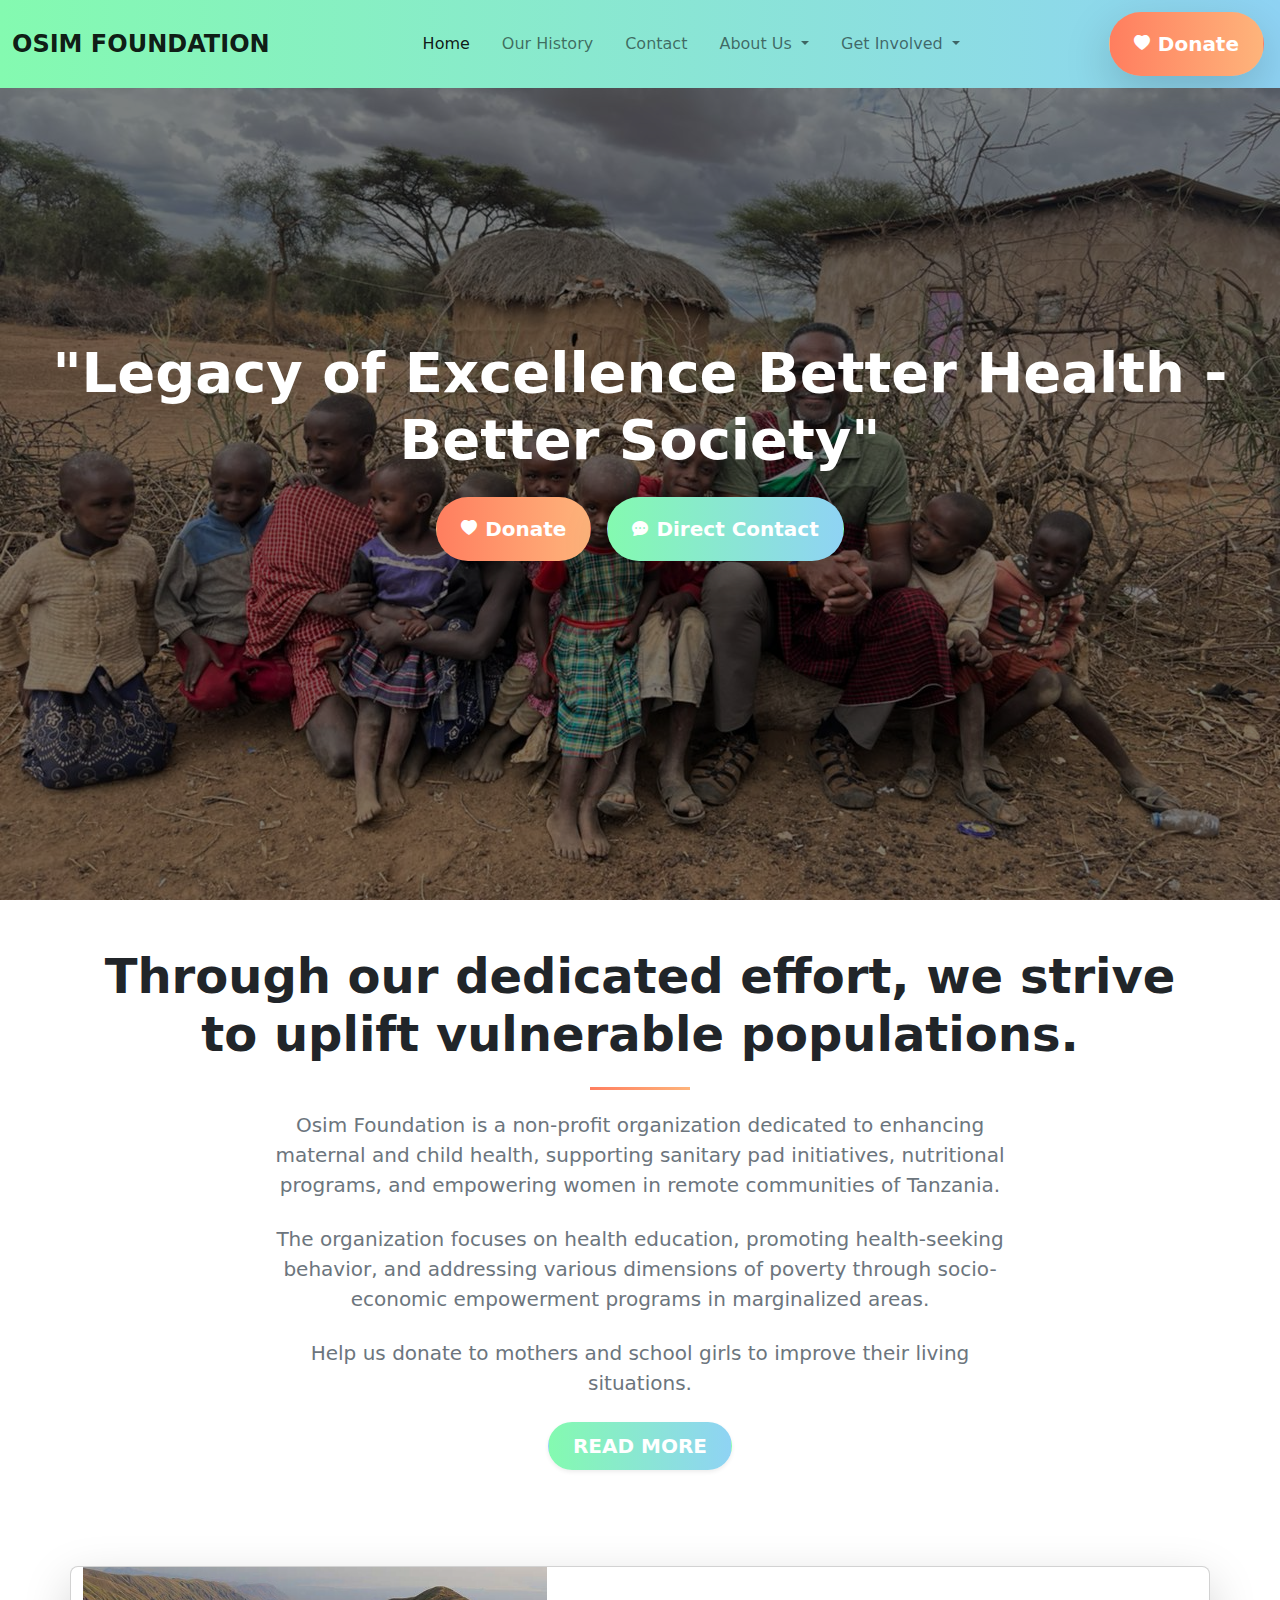
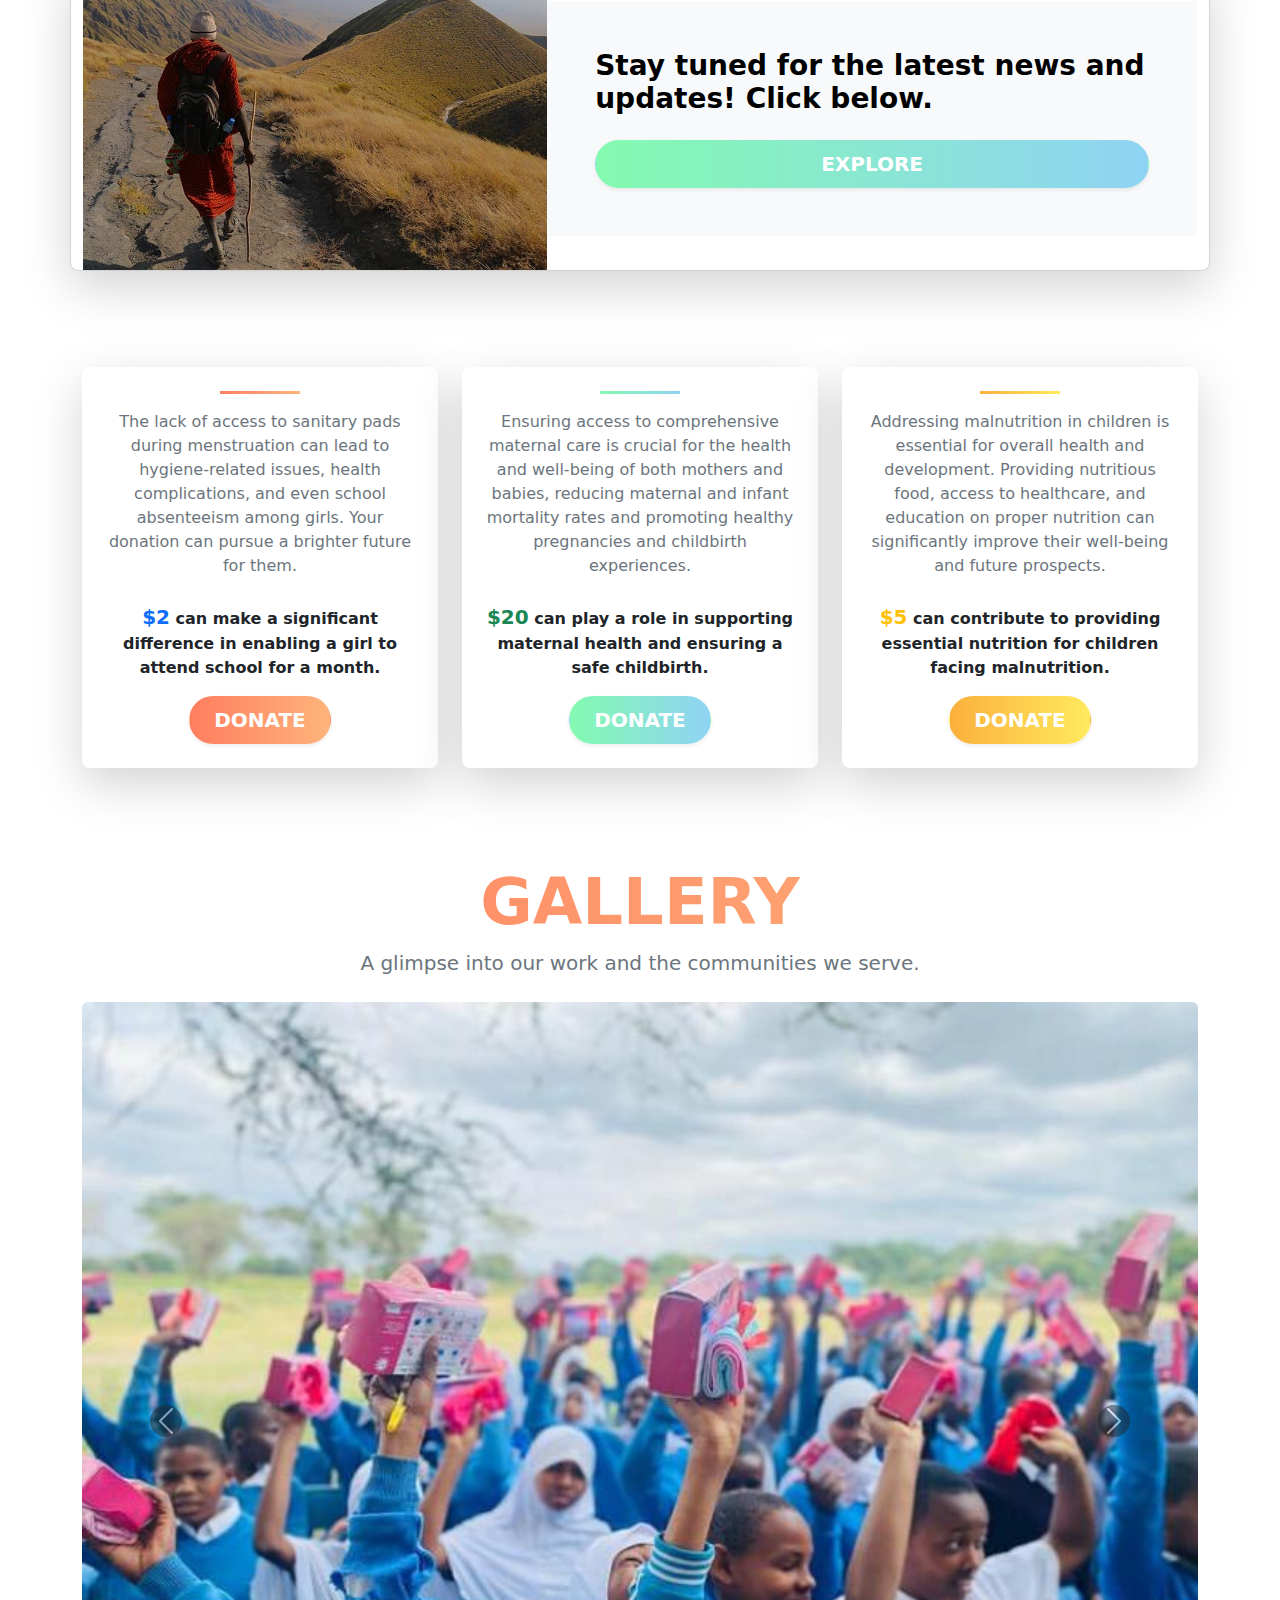
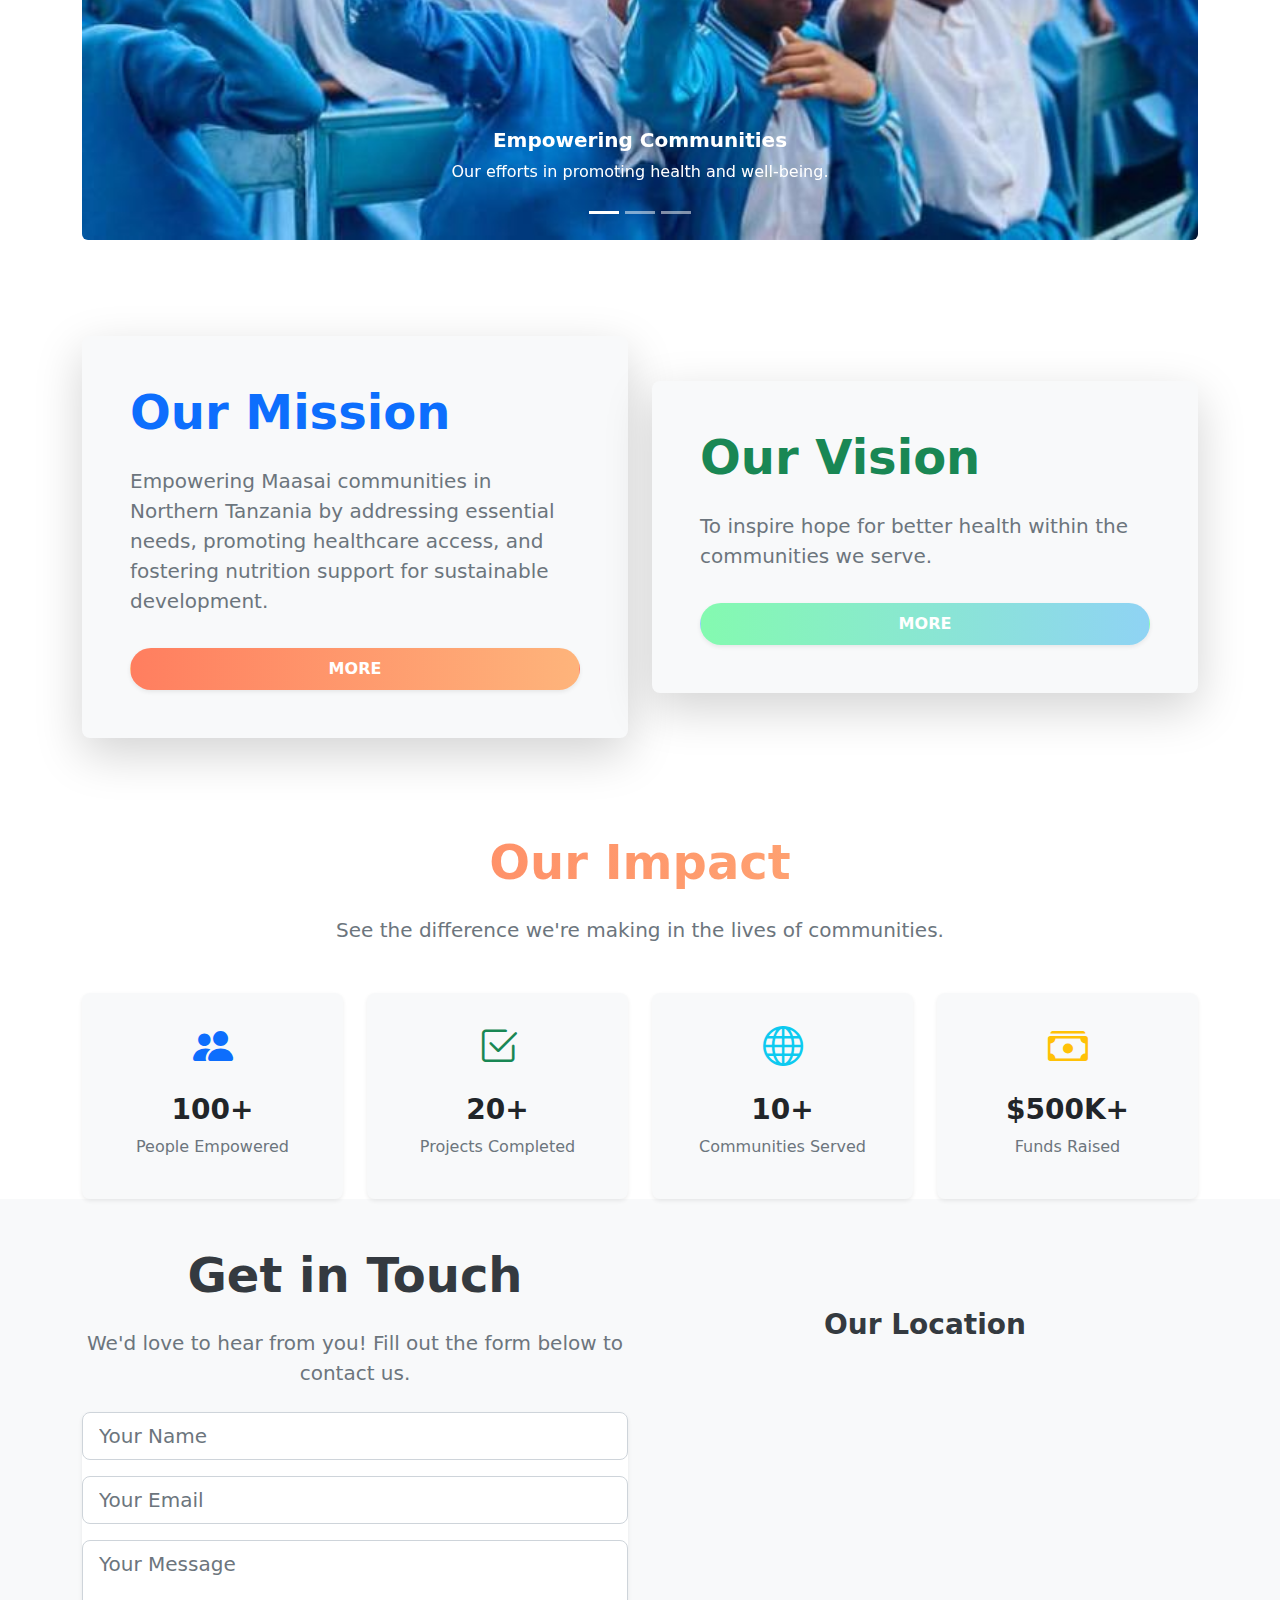
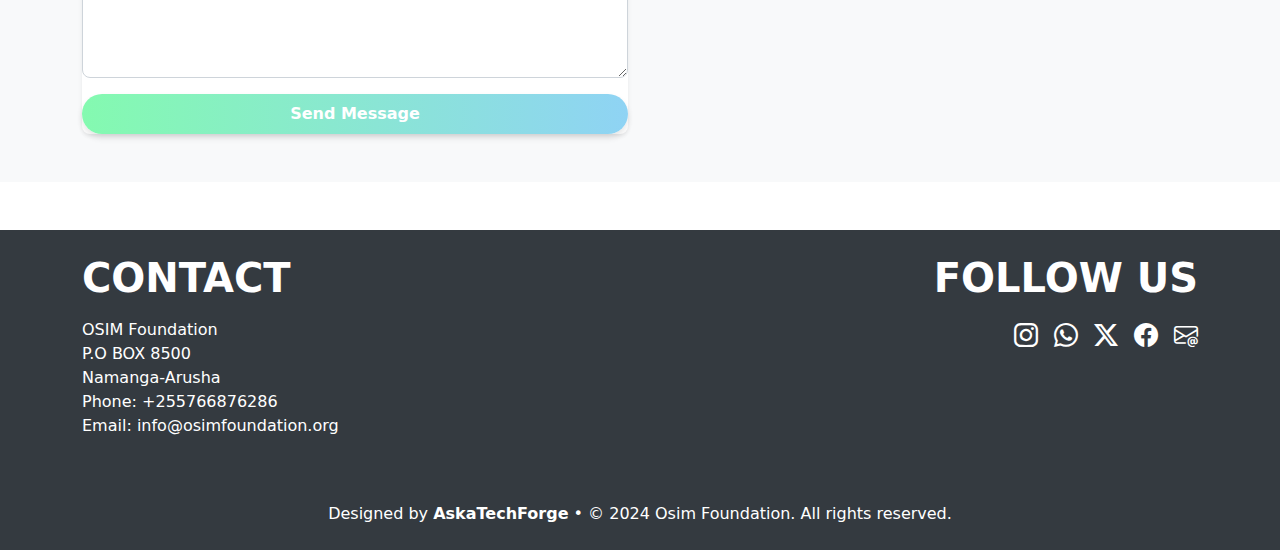
<file: index.html>
<!DOCTYPE html>
<html lang="en">
<head>
    <meta charset="UTF-8">
    <meta http-equiv="X-UA-Compatible" content="IE=edge">
    <meta name="viewport" content="width=device-width, initial-scale=1.0">
    <title>wellcome at osim foundation</title>
    <link rel="stylesheet" href="/src/css/bootstrap.min.css">

    <link rel="stylesheet" href="/src/css/style.css">
    <link rel="stylesheet" href="../../assets/icons/bootstrap-icons.min.css">

    <style>

    </style>
    
</head>
<body>
    <!--navbar-->
    <nav class="navbar navbar-expand-lg fixed-top">
        <div class="container-fluid navs">
            <!-- Logo -->
            <a class="navbar-brand osimname fw-bolder fs-4" href="index.html">OSIM FOUNDATION</a>
    
            <!-- Toggler Button -->
            <button class="navbar-toggler shadow-none border-0" type="button" data-bs-toggle="offcanvas" data-bs-target="#offcanvasNavbar" aria-controls="offcanvasNavbar" aria-label="Toggle navigation">
                <span class="navbar-toggler-icon"></span>
            </button>
    
            <!-- Sidebar/Offcanvas -->
            <div class="sidebar offcanvas offcanvas-start" tabindex="-1" id="offcanvasNavbar" aria-labelledby="offcanvasNavbarLabel">
                <div class="offcanvas-header">
                    <h5 class="offcanvas-title text-uppercase" id="offcanvasNavbarLabel">OSIM FOUNDATION</h5>
                    <button type="button" class="btn-close" data-bs-dismiss="offcanvas" aria-label="Close"></button>
                </div>
    
                <div class="offcanvas-body d-flex flex-column flex-lg-row p-4 p-lg-1">
                    <!-- Navigation Links -->
                    <ul class="navbar-nav justify-content-center align-items-center fs-6 flex-grow-1 pe-3">
                        <li class="nav-item">
                            <a class="nav-link active mx-2" aria-current="page" href="index.html">Home</a>
                        </li>
                        <li class="nav-item mx-2">
                            <a class="nav-link" href="/src/html/history.html">Our History</a>
                        </li>
                        <li class="nav-item mx-2">
                            <a class="nav-link scroll-to-contact" href=".downUs">Contact</a>
                        </li>
                        <li class="nav-item dropdown mx-2">
                            <a class="nav-link dropdown-toggle" href="#" role="button" id="aboutUsDropdown" data-bs-toggle="dropdown" aria-expanded="false">
                                About Us
                            </a>
                            <ul class="dropdown-menu" aria-labelledby="aboutUsDropdown">
                                <li><a class="dropdown-item" href="/src/html/ourTeam.html">Our Team</a></li>
                                <li><a class="dropdown-item" href="/src/html/project.html">Our Work</a></li>
                            </ul>
                        </li>
                        <li class="nav-item dropdown mx-2">
                            <a class="nav-link dropdown-toggle" href="#" role="button" id="getInvolvedDropdown" data-bs-toggle="dropdown" aria-expanded="false">
                                Get Involved
                            </a>
                            <ul class="dropdown-menu" aria-labelledby="getInvolvedDropdown">
                                <li><a class="dropdown-item" href="/src/html/volunteer.html">Volunteer</a></li>
                                <li><a class="dropdown-item"href="/src/html/visit.html">Make a Visit</a></li>
                                <li><a class="dropdown-item" href="/src/html/tourism.html">Tour With Us</a></li>
                            </ul>
                        </li>
                    </ul>
    
                    <!-- Call-to-Action Button -->
                    <a href="/src/html/donation.html" class="btn heroButton btn-lg d-flex align-items-center gap-2 px-4 py-3 rounded-pill shadow-lg" role="button" style="background: linear-gradient(90deg, #ff7e5f, #feb47b);">
                        <i class="bi bi-heart-fill text-white fs-6 me-6"></i>
                        <span class="herodonation text-white fw-bold">Donate</span>
                    </a>
                    
                </div>
            </div>
        </div>
    </nav>
    <main>
<!-- Hero Section -->
<section class="hero-section position-relative">
    <!-- Background Image -->
    <img src="../../assets/images/melfard.jpg" alt="Hero Image" class="img-fluid w-100" style="object-fit: cover;">
    
    <!-- Overlay with Slogan and Button -->
    <div class="hero-overlay position-absolute top-0 start-0 w-100 h-100 d-flex flex-column justify-content-center align-items-center" style="background: rgba(0, 0, 0, 0.5);">
      <div class="text-center p-3">
        <h1 class="display-4 fw-semibold text-white">"Legacy of Excellence Better Health - Better Society"</h1>
        <div class="d-flex justify-content-center align-items-center gap-3 mt-4">
            <!-- Donation Button -->
            <a href="/src/html/donation.html" class="btn heroButton btn-lg d-flex align-items-center gap-2 px-4 py-3 rounded-pill shadow-lg" role="button" style="background: linear-gradient(90deg, #ff7e5f, #feb47b);">
                <i class="bi bi-heart-fill text-white fs-6 me-6"></i>
                <span class="herodonation text-white fw-bold">Donate</span>
            </a>
        
            <!-- Communication Button -->
            <a href="/src/html/contact.html" class="btn heroButton btn-lg d-flex align-items-center gap-2 px-4 py-3 rounded-pill shadow-lg" role="button" style="background: linear-gradient(90deg, #84fab0, #8fd3f4);">
                <i class="bi bi-chat-dots-fill text-white fs-6 me-6"></i>
                <span class="herodonation text-white fw-bold">Direct Contact</span>
            </a>
        </div>
          
      </div>
    </div>
  </section>
  
    </div>
    <section class="about-section py-5">
        <div class="container text-center">
            <!-- Main Heading -->
            <h1 class="display-5 fw-bold uplift mb-4">
                Through our dedicated effort, we strive to uplift vulnerable populations.
            </h1>
    
            <!-- Decorative Line -->
            <div class="decorative-line mx-auto" style="width: 100px; height: 3px; background: linear-gradient(90deg, #ff7e5f, #feb47b); margin: 20px auto;"></div>
    
            <!-- Content Paragraphs -->
            <div class="row justify-content-center">
                <div class="col-lg-8">
                    <p class="hist fs-5 text-muted mb-4">
                        Osim Foundation is a non-profit organization dedicated to enhancing maternal and child health, supporting sanitary pad initiatives, nutritional programs, and empowering women in remote communities of Tanzania.
                    </p>
                    <p class="hist fs-5 text-muted mb-4">
                        The organization focuses on health education, promoting health-seeking behavior, and addressing various dimensions of poverty through socio-economic empowerment programs in marginalized areas.
                    </p>
                    <p class="hist fs-5 text-muted mb-4">
                        Help us donate to mothers and school girls to improve their living situations.
                    </p>
    
                    <!-- Read More Button -->
                    <a href="/src/html/history.html" class="btn dona btn-lg px-4 py-2 rounded-pill shadow-sm" style="background: linear-gradient(90deg, #84fab0, #8fd3f4); color: white; font-weight: bold;">
                        READ MORE
                    </a>
                </div>
            </div>
        </div>
    </section>
    <div class="container-fluid py-5">
        <div class="card container shadow-lg rounded-3 overflow-hidden">
            <div class="row g-0 align-items-center">
                <!-- Image Section -->
                <div class="col-md-5 position-relative">
                    <img src="../../assets/images/maasait.jpg" class="img-fluid w-100 h-100 object-fit-cover" alt="Maasai Tribe">
                    <div class="image-overlay" style="position: absolute; top: 0; left: 0; width: 100%; height: 100%; background: rgba(0, 0, 0, 0.2);"></div>
                </div>
    
                <!-- Content Section -->
                <div class="col-md-7 d-flex flex-column justify-content-center p-5 bg-light">
                    <h2 class="fw-bold text-black mb-4 fs-3">
                        Stay tuned for the latest news and updates! Click below.
                    </h2>
                    <a href="/src/html/retrivalnews.html" class="btn explore-btn btn-lg px-4 py-2 rounded-pill shadow-sm" style="background: linear-gradient(90deg, #84fab0, #8fd3f4); color: white; font-weight: bold;">
                        EXPLORE
                    </a>
                </div>
            </div>
        </div>
    </div>                                         
              
         
    
    <section class="donation-section py-5">
        <div class="container">
            <div class="row justify-content-center gy-4">
                <!-- Card 1: Sanitary Pads -->
                <div class="col-md-4 col-sm-6">
                    <div class="card shadow-lg rounded-3 border-0 h-100">
                        <div class="card-body d-flex flex-column align-items-center text-center p-4">
                            <!-- Decorative Line -->
                            <div class="decorative-line mb-3" style="width: 80px; height: 3px; background: linear-gradient(90deg, #ff7e5f, #feb47b);"></div>
                            <!-- Content -->
                            <p class="text-muted fs-6 mb-4">
                                The lack of access to sanitary pads during menstruation can lead to hygiene-related issues, health complications, and even school absenteeism among girls. Your donation can pursue a brighter future for them.
                            </p>
                            <!-- Donation Info -->
                            <p class="card-text  fw-bold mb-3">
                                <span class="fs-5 text-primary">$2</span> can make a significant difference in enabling a girl to attend school for a month.
                            </p>
                            <!-- Donate Button -->
                            <a href="/src/html/donation.html" class="btn donate-btn btn-lg px-4 py-2 rounded-pill shadow-sm" style="background: linear-gradient(90deg, #ff7e5f, #feb47b); color: white; font-weight: bold;">
                                DONATE
                            </a>
                        </div>
                    </div>
                </div>
    
                <!-- Card 2: Maternal Health -->
                <div class="col-md-4 col-sm-6">
                    <div class="card shadow-lg rounded-3 border-0 h-100">
                        <div class="card-body d-flex flex-column align-items-center text-center p-4">
                            <!-- Decorative Line -->
                            <div class="decorative-line mb-3" style="width: 80px; height: 3px; background: linear-gradient(90deg, #84fab0, #8fd3f4);"></div>
                            <!-- Content -->
                            <p class="text-muted fs-6 mb-4">
                                Ensuring access to comprehensive maternal care is crucial for the health and well-being of both mothers and babies, reducing maternal and infant mortality rates and promoting healthy pregnancies and childbirth experiences.
                            </p>
                            <!-- Donation Info -->
                            <p class="card-text  fw-bold mb-3">
                                <span class="fs-5 text-success">$20</span> can play a role in supporting maternal health and ensuring a safe childbirth.
                            </p>
                            <!-- Donate Button -->
                            <a href="/src/html/donation.html" class="btn donate-btn btn-lg px-4 py-2 rounded-pill shadow-sm" style="background: linear-gradient(90deg, #84fab0, #8fd3f4); color: white; font-weight: bold;">
                                DONATE
                            </a>
                        </div>
                    </div>
                </div>
    
                <!-- Card 3: Nutrition -->
                <div class="col-md-4 col-sm-6">
                    <div class="card shadow-lg rounded-3 border-0 h-100">
                        <div class="card-body d-flex flex-column align-items-center text-center p-4">
                            <!-- Decorative Line -->
                            <div class="decorative-line mb-3" style="width: 80px; height: 3px; background: linear-gradient(90deg, #fbb03b, #ffea5e);"></div>
                            <!-- Content -->
                            <p class="text-muted fs-6 mb-4">
                                Addressing malnutrition in children is essential for overall health and development. Providing nutritious food, access to healthcare, and education on proper nutrition can significantly improve their well-being and future prospects.
                            </p>
                            <!-- Donation Info -->
                            <p class="card-text  fw-bold mb-3">
                                <span class="fs-5 text-warning">$5</span> can contribute to providing essential nutrition for children facing malnutrition.
                            </p>
                            <!-- Donate Button -->
                            <a href="/src/html/donation.html" class="btn donate-btn btn-lg px-4 py-2 rounded-pill shadow-sm" style="background: linear-gradient(90deg, #fbb03b, #ffea5e); color: white; font-weight: bold;">
                                DONATE
                            </a>
                        </div>
                    </div>
                </div>
            </div>
        </div>
    </section>

    <section class="gallery-section py-5">
        <div class="container">
            <!-- Gallery Title -->
            <div class="text-center mb-4">
                <h1 class="display-3 fw-bold text-uppercase" style="background: linear-gradient(90deg, #ff7e5f, #feb47b); -webkit-background-clip: text; -webkit-text-fill-color: transparent;">
                    Gallery
                </h1>
                <p class="fs-5 text-muted">A glimpse into our work and the communities we serve.</p>
            </div>
    
            <!-- Carousel -->
            <div id="carouselExampleIndicators" class="carousel slide rounded mx-auto" data-bs-ride="carousel">
                <!-- Indicators -->
                <div class="carousel-indicators">
                    <button type="button" data-bs-target="#carouselExampleIndicators" data-bs-slide-to="0" class="active" aria-current="true" aria-label="Slide 1"></button>
                    <button type="button" data-bs-target="#carouselExampleIndicators" data-bs-slide-to="1" aria-label="Slide 2"></button>
                    <button type="button" data-bs-target="#carouselExampleIndicators" data-bs-slide-to="2" aria-label="Slide 3"></button>
                </div>
    
                <!-- Carousel Items -->
                <div class="carousel-inner">
                    <div class="carousel-item active">
                        <img src="../../assets/images/pedi (1).jpg" class="d-block w-100 rounded" alt="...">
                        <div class="carousel-caption d-none d-md-block">
                            <h5 class="fw-bold text-white">Empowering Communities</h5>
                            <p class="text-white">Our efforts in promoting health and well-being.</p>
                        </div>
                    </div>
                    <div class="carousel-item">
                        <img src="../../assets/images/image3.jpg" class="d-block w-100 rounded" alt="...">
                        <div class="carousel-caption d-none d-md-block">
                            <h5 class="fw-bold text-white">Supporting Education</h5>
                            <p class="text-white">Providing resources for a brighter future.</p>
                        </div>
                    </div>
                    <div class="carousel-item">
                        <img src="../../assets/images/pedi (2).jpg" class="d-block w-100 rounded" alt="...">
                        <div class="carousel-caption d-none d-md-block">
                            <h5 class="fw-bold text-white">Fostering Nutrition</h5>
                            <p class="text-white">Ensuring access to essential nutrients.</p>
                        </div>
                    </div>
                </div>
    
                <!-- Controls -->
                <button class="carousel-control-prev" type="button" data-bs-target="#carouselExampleIndicators" data-bs-slide="prev">
                    <span class="carousel-control-prev-icon bg-dark rounded-circle p-2" aria-hidden="true"></span>
                    <span class="visually-hidden">Previous</span>
                </button>
                <button class="carousel-control-next" type="button" data-bs-target="#carouselExampleIndicators" data-bs-slide="next">
                    <span class="carousel-control-next-icon bg-dark rounded-circle p-2" aria-hidden="true"></span>
                    <span class="visually-hidden">Next</span>
                </button>
            </div>
        </div>
    </section>
    
    
    <section class="mission-vision-section py-5">
        <div class="container">
            <div class="row align-items-center gy-4">
                <!-- Mission Section -->
                <div class="col-md-6">
                    <div class="card shadow-lg rounded-3 border-0 h-100 p-5 bg-light">
                        <h1 class="display-5 fw-bold text-primary mb-4">Our Mission</h1>
                        <p class="fs-5 text-muted">
                            Empowering Maasai communities in Northern Tanzania by addressing essential needs, promoting healthcare access, and fostering nutrition support for sustainable development.
                        </p>
                        <a href="/src/html/history.html" class="btn mission-btn px-4 py-2 rounded-pill shadow-sm mt-3" style="background: linear-gradient(90deg, #ff7e5f, #feb47b); color: white; font-weight: bold;">
                            MORE
                        </a>
                    </div>
                </div>
    
                <!-- Vision Section -->
                <div class="col-md-6">
                    <div class="card shadow-lg rounded-3 border-0 h-100 p-5 bg-light">
                        <h1 class="display-5 fw-bold text-success mb-4">Our Vision</h1>
                        <p class="fs-5 text-muted">
                            To inspire hope for better health within the communities we serve.
                        </p>
                        <a href="/src/html/history.html" class="btn vision-btn px-4 py-2 rounded-pill shadow-sm mt-3" style="background: linear-gradient(90deg, #84fab0, #8fd3f4); color: white; font-weight: bold;">
                            MORE
                        </a>
                    </div>
                </div>
            </div>
        </div>
    </section>
                    
    <section class="impact-section py-5">
        <div class="container text-center">
            <!-- Section Title -->
            <h2 class="display-5 fw-bold mb-4" style="background: linear-gradient(90deg, #ff7e5f, #feb47b); -webkit-background-clip: text; -webkit-text-fill-color: transparent;">
                Our Impact
            </h2>
            <p class="fs-5 text-muted mb-5">See the difference we're making in the lives of communities.</p>
    
            <!-- Impact Items -->
            <div class="row justify-content-center g-4">
                <div class="col-md-3 col-sm-6">
                    <div class="impact-item p-4 rounded-3 shadow-sm bg-light d-flex flex-column align-items-center">
                        <i class="bi bi-people-fill fs-1 text-primary"></i>
                        <h3 class="fw-bold mt-3">100+</h3>
                        <p class="text-muted">People Empowered</p>
                    </div>
                </div>
                <div class="col-md-3 col-sm-6">
                    <div class="impact-item p-4 rounded-3 shadow-sm bg-light d-flex flex-column align-items-center">
                        <i class="bi bi-check2-square fs-1 text-success"></i>
                        <h3 class="fw-bold mt-3">20+</h3>
                        <p class="text-muted">Projects Completed</p>
                    </div>
                </div>
                <div class="col-md-3 col-sm-6">
                    <div class="impact-item p-4 rounded-3 shadow-sm bg-light d-flex flex-column align-items-center">
                        <i class="bi bi-globe fs-1 text-info"></i>
                        <h3 class="fw-bold mt-3">10+</h3>
                        <p class="text-muted">Communities Served</p>
                    </div>
                </div>
                <div class="col-md-3 col-sm-6">
                    <div class="impact-item p-4 rounded-3 shadow-sm bg-light d-flex flex-column align-items-center">
                        <i class="bi bi-cash-stack fs-1 text-warning"></i>
                        <h3 class="fw-bold mt-3">$500K+</h3>
                        <p class="text-muted">Funds Raised</p>
                    </div>
                </div>
            </div>
        </div>
        <section class="contact-section py-5" style="background-color: #f8f9fa;">
            <div class="container">
                <div class="row align-items-center">
                    <!-- Contact Form -->
                    <div class="col-md-6 mb-4 mb-md-0">
                        <h2 class="display-5 fw-bold text-center mb-4" style="color: #343a40;">Get in Touch</h2>
                        <p class="fs-5 text-muted text-center mb-4">We'd love to hear from you! Fill out the form below to contact us.</p>
                        <form class="p-4 p-md-0 shadow-sm rounded-3 bg-white">
                            <div class="mb-3">
                                <input type="text" class="form-control form-control-lg" placeholder="Your Name" required>
                            </div>
                            <div class="mb-3">
                                <input type="email" class="form-control form-control-lg" placeholder="Your Email" required>
                            </div>
                            <div class="mb-3">
                                <textarea class="form-control form-control-lg" rows="4" placeholder="Your Message" required></textarea>
                            </div>
                            <button type="submit" class="btn btn-primary px-4 py-2 rounded-pill w-100" style="background: linear-gradient(90deg, #84fab0, #8fd3f4); border: none; font-weight: bold; box-shadow: 0 4px 6px rgba(0, 0, 0, 0.1);">
                                Send Message
                            </button>
                        </form>
                    </div>
        
                    <!-- Location Details and Map -->
                    <div class="col-md-6">
                        <h3 class="fw-bold text-center mb-4" style="color: #343a40;">Our Location</h3>
                       
                        <!-- Tanzania Focused Map -->
                        <iframe 
                            src="https://www.google.com/maps/embed?pb=!1m18!1m12!1m3!1d10974448.97276747!2d29.20718355625!3d-6.36902875!2m3!1f0!2f0!3f0!3m2!1i1024!2i768!4f13.1!3m3!1m2!1s0x185b5c49e366894f%3A0x41d6b0c29558550!2sTanzania!5e0!3m2!1sen!2sus!4v1696524779882!5m2!1sen!2sus&zoom=6" 
                            width="100%" height="300" style="border:0;" allowfullscreen="" loading="lazy">
                        </iframe>
                    </div>
                </div>
            </div>
        </section>
    </main>
        <footer class="footer-section py-4" style="background-color: #343a40; color: white;">
            <div class="container">
                <div class="row gy-4">
                    <!-- Contact Links -->
                    <div class="col-sm-12 col-md-6 mb-4">
                        <h2 class="display-6 fw-bold text-uppercase text-center text-md-start mb-3">Contact</h2>
                        <address class="text-center text-md-start">
                            OSIM Foundation<br>
                            P.O BOX 8500<br>
                            Namanga-Arusha<br>
                            Phone: +255766876286<br>
                            Email: <a href="mailto:info@osimfoundation.org" class="text-decoration-none text-white">info@osimfoundation.org</a>
                        </address>
                    </div>
        
                    <!-- Social Media Icons -->
                    <div class="col-sm-12 col-md-6 text-center text-md-end">
                        <h2 class="display-6 fw-bold text-uppercase mb-3">Follow Us</h2>
                        <div class="social-icons d-flex justify-content-center justify-content-md-end gap-3">
                            <a href="https://www.instagram.com/askatechforge" class="text-decoration-none text-white fs-4"><i class="bi bi-instagram"></i></a>
                            <a href="https://wa.me/+255766876286" class="text-decoration-none text-white fs-4"><i class="bi bi-whatsapp"></i></a>
                            <a href="https://twitter.com/AskaIsDon1" class="text-decoration-none text-white fs-4"><i class="bi bi-twitter-x"></i></a>
                            <a href="https://facebook.com/OsimFoundation" class="text-decoration-none text-white fs-4"><i class="bi bi-facebook"></i></a>
                            <a href="mailto:askaisdon@gmail.com" class="text-decoration-none text-white fs-4"><i class="bi bi-envelope-at"></i></a>
                        </div>
                    </div>
                </div>
        
                <!-- Copyright Information -->
                <div class="text-center mt-4">
                    <p class="mb-0">Designed by <strong>AskaTechForge</strong> &bull; &copy; 2024 Osim Foundation. All rights reserved.</p>
                </div>
            </div>
        </footer>
    
    <script src="https://code.jquery.com/jquery-3.6.0.min.js"></script>
    <script src="https://cdn.jsdelivr.net/npm/@popperjs/core@2.10.2/dist/umd/popper.min.js"></script>
    <script src="https://cdn.jsdelivr.net/npm/bootstrap@5.3.0/dist/js/bootstrap.min.js"></script>
             
    <script>
   // JavaScript code to display the user's email
// Get the email from session storage
const userEmail = sessionStorage.getItem("userEmail");
console.log("Email from session storage: " + userEmail);


if (userEmail) {
    // User is signed in, hide the registration section
    const registrationSection = document.getElementById('registrationSection');
    registrationSection.style.display = 'none';

    // Display the user's email
    const userEmailText = document.getElementById('userEmailText');
    userEmailText.textContent = `${userEmail}`;

    // Make the email section visible
    const userEmailSection = document.getElementById('userEmail');
    userEmailSection.style.display = 'block';
}

    document.addEventListener('DOMContentLoaded', function () {
        // Get all links with the class 'scroll-to-contact'
        var contactLinks = document.querySelectorAll('.scroll-to-contact');

        // Add click event listeners to each link
        contactLinks.forEach(function (link) {
            link.addEventListener('click', function (event) {
                event.preventDefault();

                // Get the target section's class from the link's href attribute
                var targetClass = link.getAttribute('href').substring(1);

                // Use the target class to find the corresponding element (assuming there's only one element with the class)
                var targetElement = document.querySelector('.' + targetClass);

                if (targetElement) {
                    // Scroll to the target element with a smooth transition
                    targetElement.scrollIntoView({
                        behavior: 'smooth'
                    });
                }
            });
        });
    });

    var donateButton = document.getElementById('donateButton');

// Add a click event listener to the button
donateButton.addEventListener('click', function() {
    // Redirect to the desired page (ourTeam.html in this case)
    window.location.href = 'donation.html';
});

        </script>  
</body>
</html>
</file>
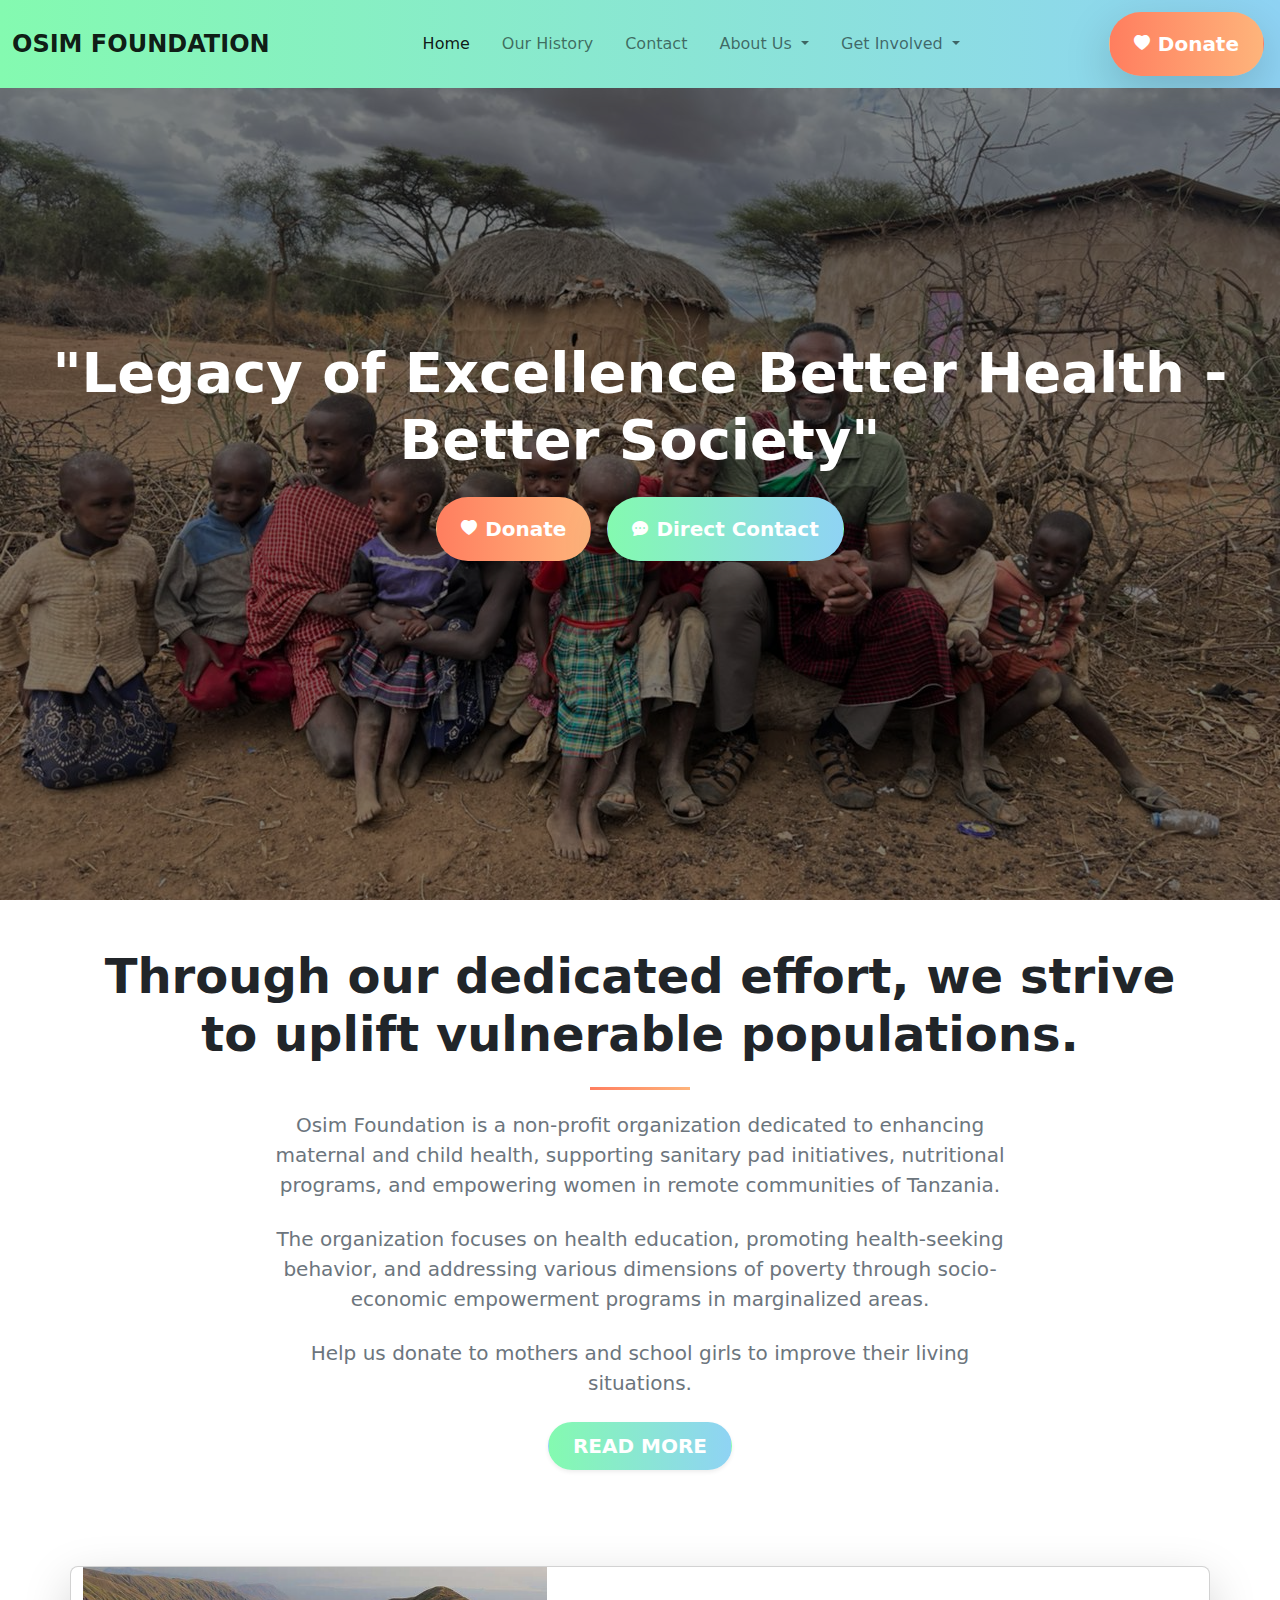
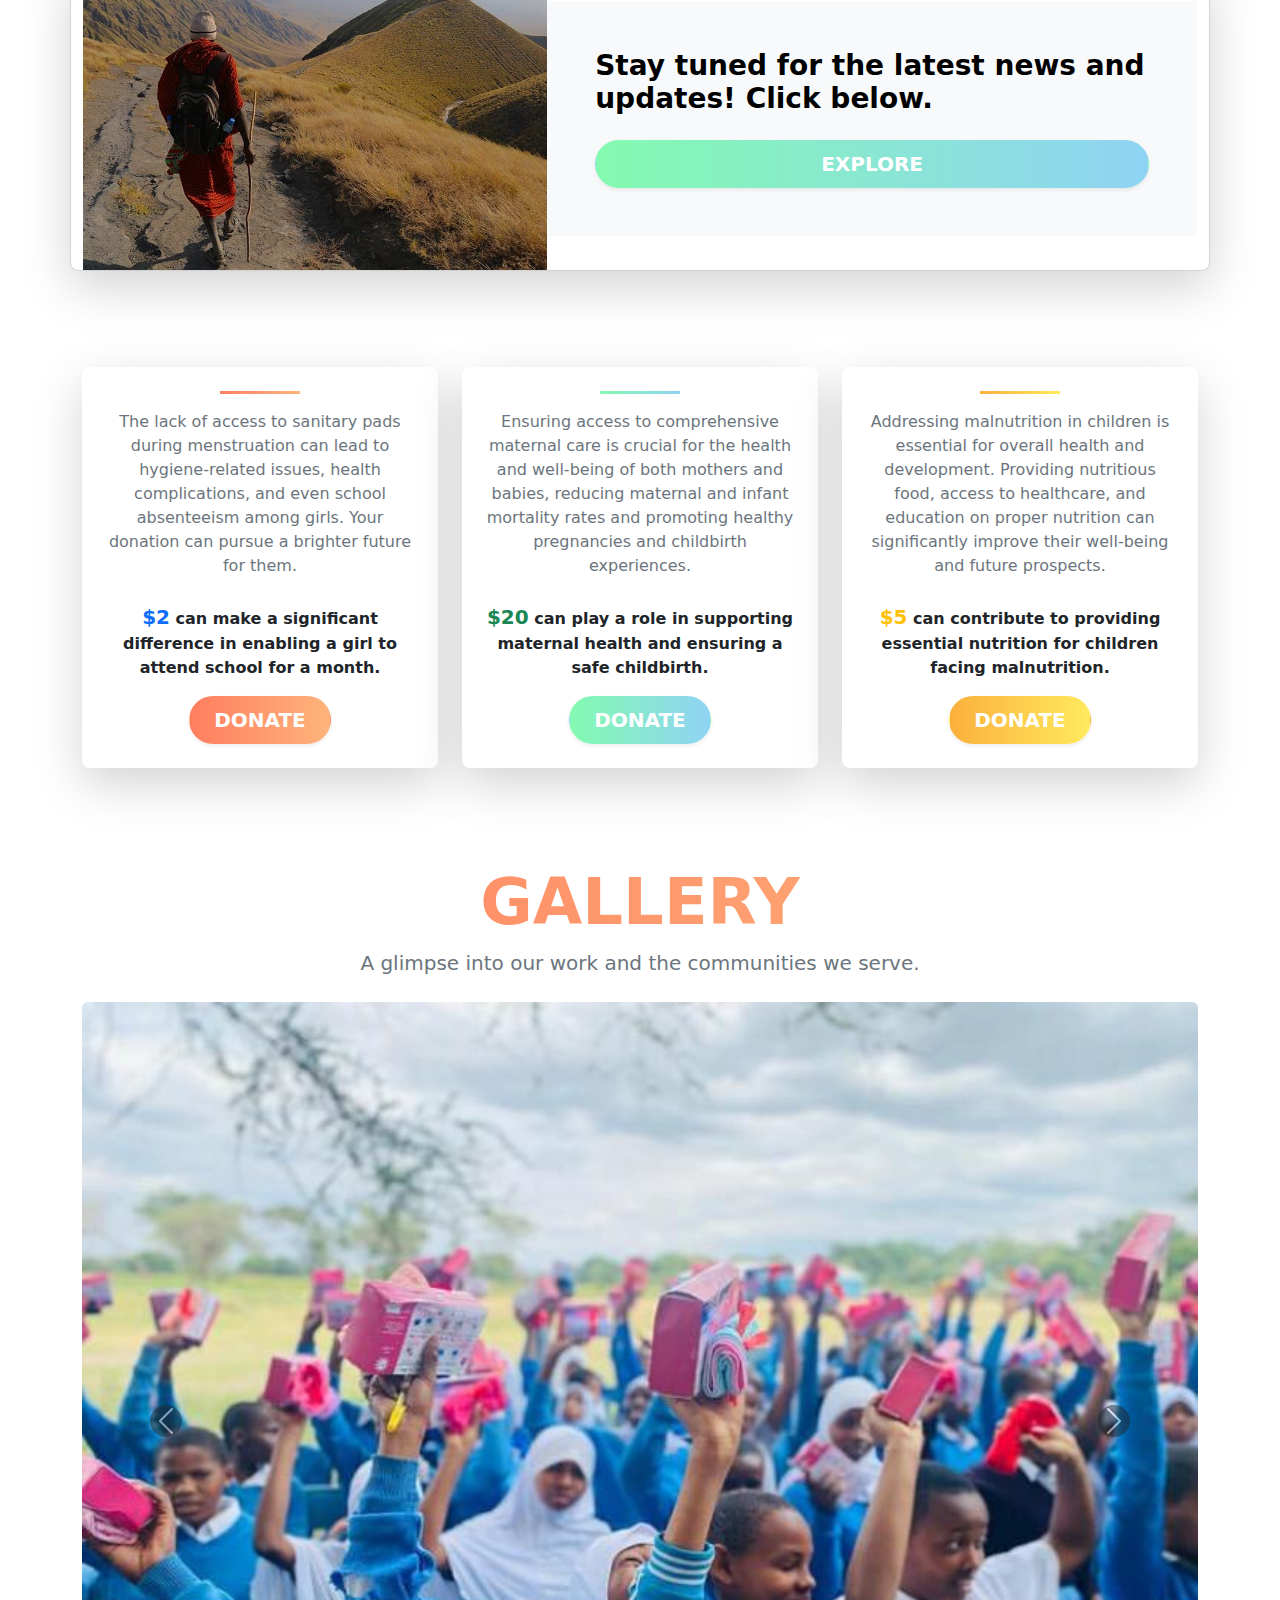
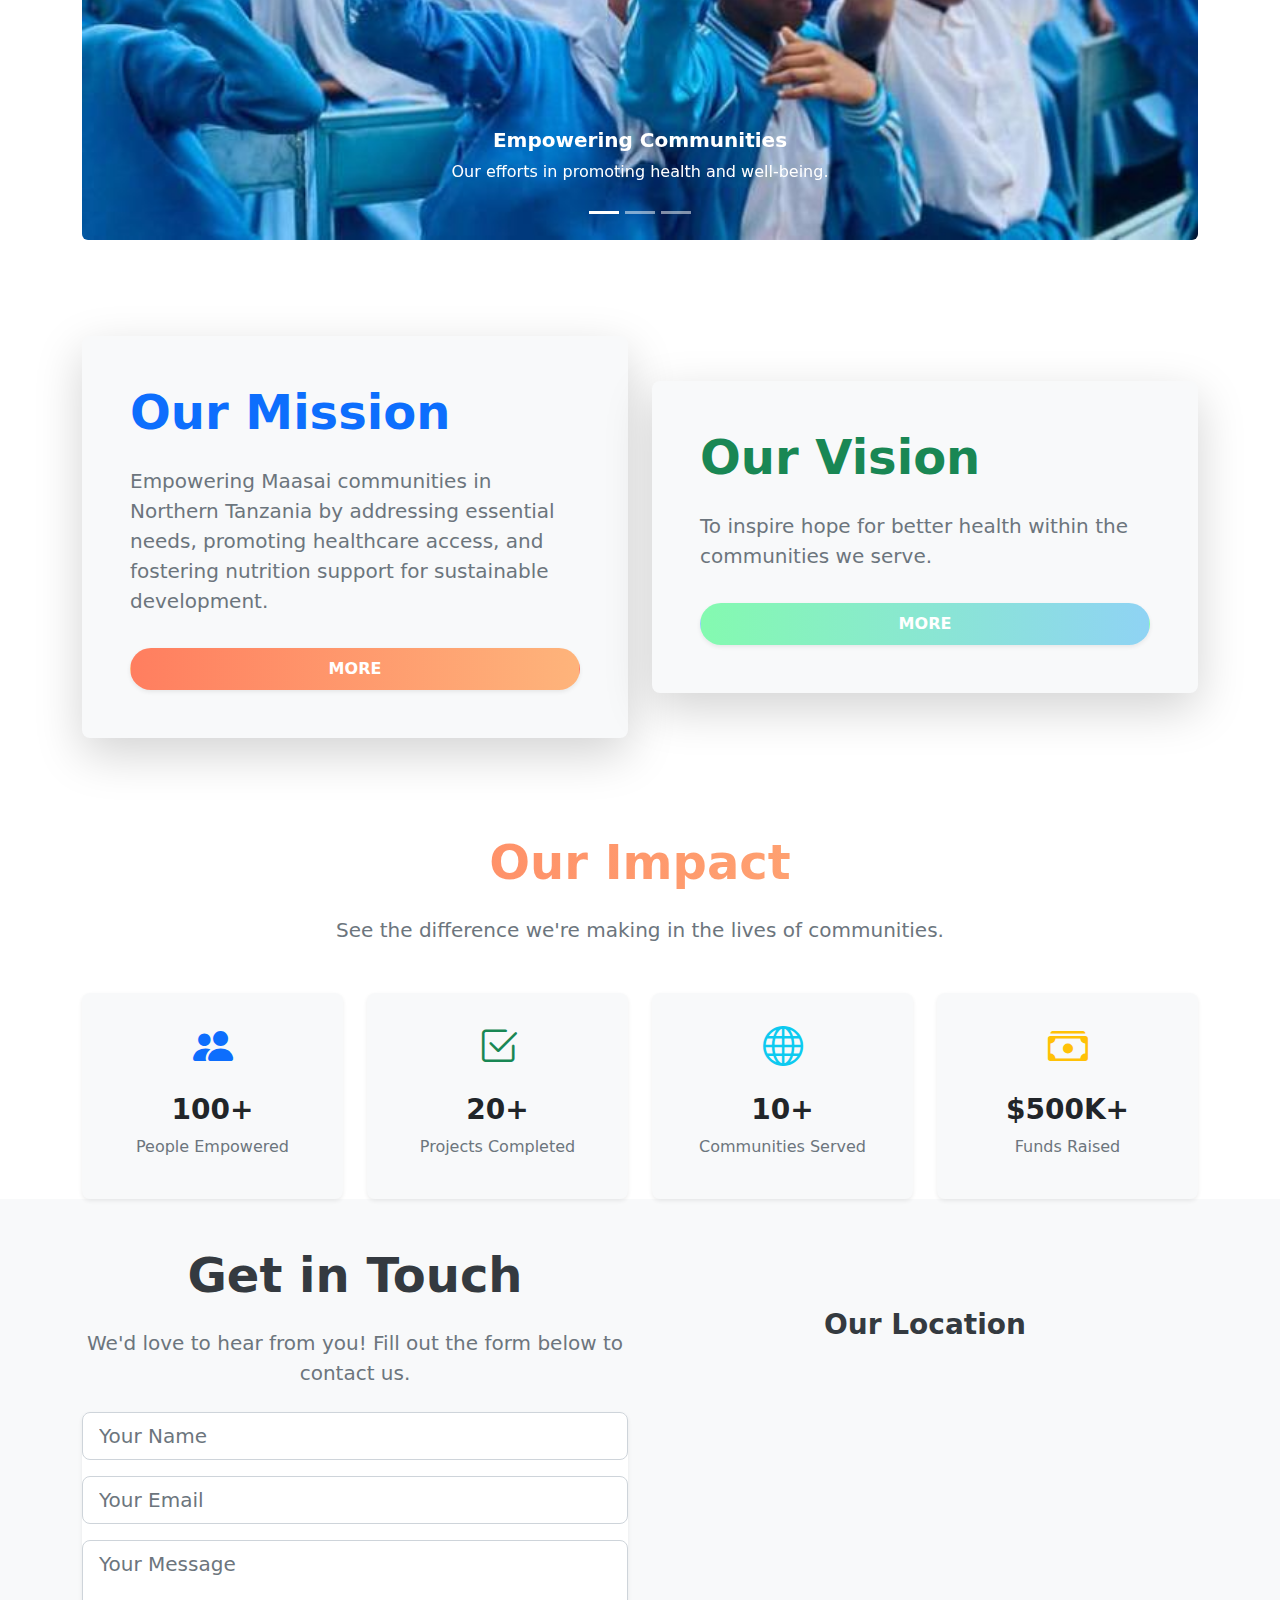
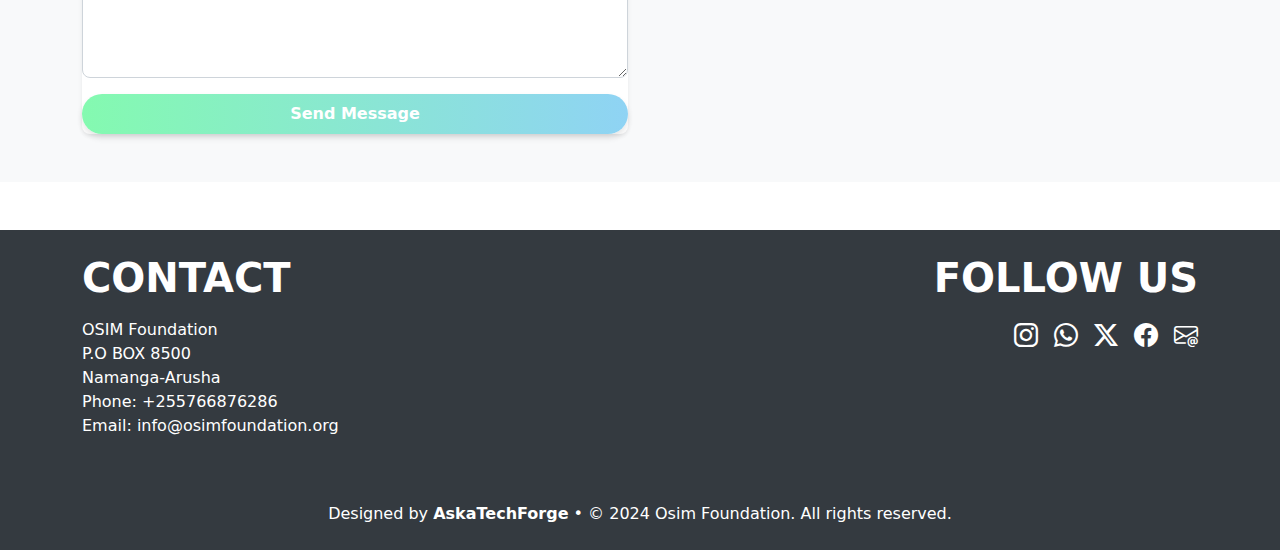
<file: src/html/index.html>
<!DOCTYPE html>
<html lang="en">
<head>
    <meta charset="UTF-8">
    <meta http-equiv="X-UA-Compatible" content="IE=edge">
    <meta name="viewport" content="width=device-width, initial-scale=1.0">
    <title>wellcome at osim foundation</title>
    <link rel="stylesheet" href="../css/bootstrap.min.css">

    <link rel="stylesheet" href="../css/style.css">
    <link rel="stylesheet" href="../../assets/icons/bootstrap-icons.min.css">

    <style>

    </style>
    
</head>
<body>
    <!--navbar-->
    <nav class="navbar navbar-expand-lg fixed-top">
        <div class="container-fluid navs">
            <!-- Logo -->
            <a class="navbar-brand osimname fw-bolder fs-4" href="index.html">OSIM FOUNDATION</a>
    
            <!-- Toggler Button -->
            <button class="navbar-toggler shadow-none border-0" type="button" data-bs-toggle="offcanvas" data-bs-target="#offcanvasNavbar" aria-controls="offcanvasNavbar" aria-label="Toggle navigation">
                <span class="navbar-toggler-icon"></span>
            </button>
    
            <!-- Sidebar/Offcanvas -->
            <div class="sidebar offcanvas offcanvas-start" tabindex="-1" id="offcanvasNavbar" aria-labelledby="offcanvasNavbarLabel">
                <div class="offcanvas-header">
                    <h5 class="offcanvas-title text-uppercase" id="offcanvasNavbarLabel">OSIM FOUNDATION</h5>
                    <button type="button" class="btn-close" data-bs-dismiss="offcanvas" aria-label="Close"></button>
                </div>
    
                <div class="offcanvas-body d-flex flex-column flex-lg-row p-4 p-lg-1">
                    <!-- Navigation Links -->
                    <ul class="navbar-nav justify-content-center align-items-center fs-6 flex-grow-1 pe-3">
                        <li class="nav-item">
                            <a class="nav-link active mx-2" aria-current="page" href="index.html">Home</a>
                        </li>
                        <li class="nav-item mx-2">
                            <a class="nav-link" href="history.html">Our History</a>
                        </li>
                        <li class="nav-item mx-2">
                            <a class="nav-link scroll-to-contact" href=".downUs">Contact</a>
                        </li>
                        <li class="nav-item dropdown mx-2">
                            <a class="nav-link dropdown-toggle" href="#" role="button" id="aboutUsDropdown" data-bs-toggle="dropdown" aria-expanded="false">
                                About Us
                            </a>
                            <ul class="dropdown-menu" aria-labelledby="aboutUsDropdown">
                                <li><a class="dropdown-item" href="ourTeam.html">Our Team</a></li>
                                <li><a class="dropdown-item" href="project.html">Our Work</a></li>
                            </ul>
                        </li>
                        <li class="nav-item dropdown mx-2">
                            <a class="nav-link dropdown-toggle" href="#" role="button" id="getInvolvedDropdown" data-bs-toggle="dropdown" aria-expanded="false">
                                Get Involved
                            </a>
                            <ul class="dropdown-menu" aria-labelledby="getInvolvedDropdown">
                                <li><a class="dropdown-item" href="volunteer.html">Volunteer</a></li>
                                <li><a class="dropdown-item" href="visit.html">Make a Visit</a></li>
                                <li><a class="dropdown-item" href="tourism.html">Tour With Us</a></li>
                            </ul>
                        </li>
                    </ul>
    
                    <!-- Call-to-Action Button -->
                    <a href="donation.html" class="btn heroButton btn-lg d-flex align-items-center gap-2 px-4 py-3 rounded-pill shadow-lg" role="button" style="background: linear-gradient(90deg, #ff7e5f, #feb47b);">
                        <i class="bi bi-heart-fill text-white fs-6 me-6"></i>
                        <span class="herodonation text-white fw-bold">Donate</span>
                    </a>
                    
                </div>
            </div>
        </div>
    </nav>
    <main>
<!-- Hero Section -->
<section class="hero-section position-relative">
    <!-- Background Image -->
    <img src="../../assets/images/melfard.jpg" alt="Hero Image" class="img-fluid w-100" style="object-fit: cover;">
    
    <!-- Overlay with Slogan and Button -->
    <div class="hero-overlay position-absolute top-0 start-0 w-100 h-100 d-flex flex-column justify-content-center align-items-center" style="background: rgba(0, 0, 0, 0.5);">
      <div class="text-center p-3">
        <h1 class="display-4 fw-semibold text-white">"Legacy of Excellence Better Health - Better Society"</h1>
        <div class="d-flex justify-content-center align-items-center gap-3 mt-4">
            <!-- Donation Button -->
            <a href="donation.html" class="btn heroButton btn-lg d-flex align-items-center gap-2 px-4 py-3 rounded-pill shadow-lg" role="button" style="background: linear-gradient(90deg, #ff7e5f, #feb47b);">
                <i class="bi bi-heart-fill text-white fs-6 me-6"></i>
                <span class="herodonation text-white fw-bold">Donate</span>
            </a>
        
            <!-- Communication Button -->
            <a href="contact.html" class="btn heroButton btn-lg d-flex align-items-center gap-2 px-4 py-3 rounded-pill shadow-lg" role="button" style="background: linear-gradient(90deg, #84fab0, #8fd3f4);">
                <i class="bi bi-chat-dots-fill text-white fs-6 me-6"></i>
                <span class="herodonation text-white fw-bold">Direct Contact</span>
            </a>
        </div>
          
      </div>
    </div>
  </section>
  
    </div>
    <section class="about-section py-5">
        <div class="container text-center">
            <!-- Main Heading -->
            <h1 class="display-5 fw-bold uplift mb-4">
                Through our dedicated effort, we strive to uplift vulnerable populations.
            </h1>
    
            <!-- Decorative Line -->
            <div class="decorative-line mx-auto" style="width: 100px; height: 3px; background: linear-gradient(90deg, #ff7e5f, #feb47b); margin: 20px auto;"></div>
    
            <!-- Content Paragraphs -->
            <div class="row justify-content-center">
                <div class="col-lg-8">
                    <p class="hist fs-5 text-muted mb-4">
                        Osim Foundation is a non-profit organization dedicated to enhancing maternal and child health, supporting sanitary pad initiatives, nutritional programs, and empowering women in remote communities of Tanzania.
                    </p>
                    <p class="hist fs-5 text-muted mb-4">
                        The organization focuses on health education, promoting health-seeking behavior, and addressing various dimensions of poverty through socio-economic empowerment programs in marginalized areas.
                    </p>
                    <p class="hist fs-5 text-muted mb-4">
                        Help us donate to mothers and school girls to improve their living situations.
                    </p>
    
                    <!-- Read More Button -->
                    <a href="history.html" class="btn dona btn-lg px-4 py-2 rounded-pill shadow-sm" style="background: linear-gradient(90deg, #84fab0, #8fd3f4); color: white; font-weight: bold;">
                        READ MORE
                    </a>
                </div>
            </div>
        </div>
    </section>
    <div class="container-fluid py-5">
        <div class="card container shadow-lg rounded-3 overflow-hidden">
            <div class="row g-0 align-items-center">
                <!-- Image Section -->
                <div class="col-md-5 position-relative">
                    <img src="../../assets/images/maasait.jpg" class="img-fluid w-100 h-100 object-fit-cover" alt="Maasai Tribe">
                    <div class="image-overlay" style="position: absolute; top: 0; left: 0; width: 100%; height: 100%; background: rgba(0, 0, 0, 0.2);"></div>
                </div>
    
                <!-- Content Section -->
                <div class="col-md-7 d-flex flex-column justify-content-center p-5 bg-light">
                    <h2 class="fw-bold text-black mb-4 fs-3">
                        Stay tuned for the latest news and updates! Click below.
                    </h2>
                    <a href="retrivalnews.html" class="btn explore-btn btn-lg px-4 py-2 rounded-pill shadow-sm" style="background: linear-gradient(90deg, #84fab0, #8fd3f4); color: white; font-weight: bold;">
                        EXPLORE
                    </a>
                </div>
            </div>
        </div>
    </div>                                         
              
         
    
    <section class="donation-section py-5">
        <div class="container">
            <div class="row justify-content-center gy-4">
                <!-- Card 1: Sanitary Pads -->
                <div class="col-md-4 col-sm-6">
                    <div class="card shadow-lg rounded-3 border-0 h-100">
                        <div class="card-body d-flex flex-column align-items-center text-center p-4">
                            <!-- Decorative Line -->
                            <div class="decorative-line mb-3" style="width: 80px; height: 3px; background: linear-gradient(90deg, #ff7e5f, #feb47b);"></div>
                            <!-- Content -->
                            <p class="text-muted fs-6 mb-4">
                                The lack of access to sanitary pads during menstruation can lead to hygiene-related issues, health complications, and even school absenteeism among girls. Your donation can pursue a brighter future for them.
                            </p>
                            <!-- Donation Info -->
                            <p class="card-text  fw-bold mb-3">
                                <span class="fs-5 text-primary">$2</span> can make a significant difference in enabling a girl to attend school for a month.
                            </p>
                            <!-- Donate Button -->
                            <a href="donation.html" class="btn donate-btn btn-lg px-4 py-2 rounded-pill shadow-sm" style="background: linear-gradient(90deg, #ff7e5f, #feb47b); color: white; font-weight: bold;">
                                DONATE
                            </a>
                        </div>
                    </div>
                </div>
    
                <!-- Card 2: Maternal Health -->
                <div class="col-md-4 col-sm-6">
                    <div class="card shadow-lg rounded-3 border-0 h-100">
                        <div class="card-body d-flex flex-column align-items-center text-center p-4">
                            <!-- Decorative Line -->
                            <div class="decorative-line mb-3" style="width: 80px; height: 3px; background: linear-gradient(90deg, #84fab0, #8fd3f4);"></div>
                            <!-- Content -->
                            <p class="text-muted fs-6 mb-4">
                                Ensuring access to comprehensive maternal care is crucial for the health and well-being of both mothers and babies, reducing maternal and infant mortality rates and promoting healthy pregnancies and childbirth experiences.
                            </p>
                            <!-- Donation Info -->
                            <p class="card-text  fw-bold mb-3">
                                <span class="fs-5 text-success">$20</span> can play a role in supporting maternal health and ensuring a safe childbirth.
                            </p>
                            <!-- Donate Button -->
                            <a href="donation.html" class="btn donate-btn btn-lg px-4 py-2 rounded-pill shadow-sm" style="background: linear-gradient(90deg, #84fab0, #8fd3f4); color: white; font-weight: bold;">
                                DONATE
                            </a>
                        </div>
                    </div>
                </div>
    
                <!-- Card 3: Nutrition -->
                <div class="col-md-4 col-sm-6">
                    <div class="card shadow-lg rounded-3 border-0 h-100">
                        <div class="card-body d-flex flex-column align-items-center text-center p-4">
                            <!-- Decorative Line -->
                            <div class="decorative-line mb-3" style="width: 80px; height: 3px; background: linear-gradient(90deg, #fbb03b, #ffea5e);"></div>
                            <!-- Content -->
                            <p class="text-muted fs-6 mb-4">
                                Addressing malnutrition in children is essential for overall health and development. Providing nutritious food, access to healthcare, and education on proper nutrition can significantly improve their well-being and future prospects.
                            </p>
                            <!-- Donation Info -->
                            <p class="card-text  fw-bold mb-3">
                                <span class="fs-5 text-warning">$5</span> can contribute to providing essential nutrition for children facing malnutrition.
                            </p>
                            <!-- Donate Button -->
                            <a href="donation.html" class="btn donate-btn btn-lg px-4 py-2 rounded-pill shadow-sm" style="background: linear-gradient(90deg, #fbb03b, #ffea5e); color: white; font-weight: bold;">
                                DONATE
                            </a>
                        </div>
                    </div>
                </div>
            </div>
        </div>
    </section>

    <section class="gallery-section py-5">
        <div class="container">
            <!-- Gallery Title -->
            <div class="text-center mb-4">
                <h1 class="display-3 fw-bold text-uppercase" style="background: linear-gradient(90deg, #ff7e5f, #feb47b); -webkit-background-clip: text; -webkit-text-fill-color: transparent;">
                    Gallery
                </h1>
                <p class="fs-5 text-muted">A glimpse into our work and the communities we serve.</p>
            </div>
    
            <!-- Carousel -->
            <div id="carouselExampleIndicators" class="carousel slide rounded mx-auto" data-bs-ride="carousel">
                <!-- Indicators -->
                <div class="carousel-indicators">
                    <button type="button" data-bs-target="#carouselExampleIndicators" data-bs-slide-to="0" class="active" aria-current="true" aria-label="Slide 1"></button>
                    <button type="button" data-bs-target="#carouselExampleIndicators" data-bs-slide-to="1" aria-label="Slide 2"></button>
                    <button type="button" data-bs-target="#carouselExampleIndicators" data-bs-slide-to="2" aria-label="Slide 3"></button>
                </div>
    
                <!-- Carousel Items -->
                <div class="carousel-inner">
                    <div class="carousel-item active">
                        <img src="../../assets/images/pedi (1).jpg" class="d-block w-100 rounded" alt="...">
                        <div class="carousel-caption d-none d-md-block">
                            <h5 class="fw-bold text-white">Empowering Communities</h5>
                            <p class="text-white">Our efforts in promoting health and well-being.</p>
                        </div>
                    </div>
                    <div class="carousel-item">
                        <img src="../../assets/images/image3.jpg" class="d-block w-100 rounded" alt="...">
                        <div class="carousel-caption d-none d-md-block">
                            <h5 class="fw-bold text-white">Supporting Education</h5>
                            <p class="text-white">Providing resources for a brighter future.</p>
                        </div>
                    </div>
                    <div class="carousel-item">
                        <img src="../../assets/images/pedi (2).jpg" class="d-block w-100 rounded" alt="...">
                        <div class="carousel-caption d-none d-md-block">
                            <h5 class="fw-bold text-white">Fostering Nutrition</h5>
                            <p class="text-white">Ensuring access to essential nutrients.</p>
                        </div>
                    </div>
                </div>
    
                <!-- Controls -->
                <button class="carousel-control-prev" type="button" data-bs-target="#carouselExampleIndicators" data-bs-slide="prev">
                    <span class="carousel-control-prev-icon bg-dark rounded-circle p-2" aria-hidden="true"></span>
                    <span class="visually-hidden">Previous</span>
                </button>
                <button class="carousel-control-next" type="button" data-bs-target="#carouselExampleIndicators" data-bs-slide="next">
                    <span class="carousel-control-next-icon bg-dark rounded-circle p-2" aria-hidden="true"></span>
                    <span class="visually-hidden">Next</span>
                </button>
            </div>
        </div>
    </section>
    
    
    <section class="mission-vision-section py-5">
        <div class="container">
            <div class="row align-items-center gy-4">
                <!-- Mission Section -->
                <div class="col-md-6">
                    <div class="card shadow-lg rounded-3 border-0 h-100 p-5 bg-light">
                        <h1 class="display-5 fw-bold text-primary mb-4">Our Mission</h1>
                        <p class="fs-5 text-muted">
                            Empowering Maasai communities in Northern Tanzania by addressing essential needs, promoting healthcare access, and fostering nutrition support for sustainable development.
                        </p>
                        <a href="history.html" class="btn mission-btn px-4 py-2 rounded-pill shadow-sm mt-3" style="background: linear-gradient(90deg, #ff7e5f, #feb47b); color: white; font-weight: bold;">
                            MORE
                        </a>
                    </div>
                </div>
    
                <!-- Vision Section -->
                <div class="col-md-6">
                    <div class="card shadow-lg rounded-3 border-0 h-100 p-5 bg-light">
                        <h1 class="display-5 fw-bold text-success mb-4">Our Vision</h1>
                        <p class="fs-5 text-muted">
                            To inspire hope for better health within the communities we serve.
                        </p>
                        <a href="history.html" class="btn vision-btn px-4 py-2 rounded-pill shadow-sm mt-3" style="background: linear-gradient(90deg, #84fab0, #8fd3f4); color: white; font-weight: bold;">
                            MORE
                        </a>
                    </div>
                </div>
            </div>
        </div>
    </section>
                    
    <section class="impact-section py-5">
        <div class="container text-center">
            <!-- Section Title -->
            <h2 class="display-5 fw-bold mb-4" style="background: linear-gradient(90deg, #ff7e5f, #feb47b); -webkit-background-clip: text; -webkit-text-fill-color: transparent;">
                Our Impact
            </h2>
            <p class="fs-5 text-muted mb-5">See the difference we're making in the lives of communities.</p>
    
            <!-- Impact Items -->
            <div class="row justify-content-center g-4">
                <div class="col-md-3 col-sm-6">
                    <div class="impact-item p-4 rounded-3 shadow-sm bg-light d-flex flex-column align-items-center">
                        <i class="bi bi-people-fill fs-1 text-primary"></i>
                        <h3 class="fw-bold mt-3">100+</h3>
                        <p class="text-muted">People Empowered</p>
                    </div>
                </div>
                <div class="col-md-3 col-sm-6">
                    <div class="impact-item p-4 rounded-3 shadow-sm bg-light d-flex flex-column align-items-center">
                        <i class="bi bi-check2-square fs-1 text-success"></i>
                        <h3 class="fw-bold mt-3">20+</h3>
                        <p class="text-muted">Projects Completed</p>
                    </div>
                </div>
                <div class="col-md-3 col-sm-6">
                    <div class="impact-item p-4 rounded-3 shadow-sm bg-light d-flex flex-column align-items-center">
                        <i class="bi bi-globe fs-1 text-info"></i>
                        <h3 class="fw-bold mt-3">10+</h3>
                        <p class="text-muted">Communities Served</p>
                    </div>
                </div>
                <div class="col-md-3 col-sm-6">
                    <div class="impact-item p-4 rounded-3 shadow-sm bg-light d-flex flex-column align-items-center">
                        <i class="bi bi-cash-stack fs-1 text-warning"></i>
                        <h3 class="fw-bold mt-3">$500K+</h3>
                        <p class="text-muted">Funds Raised</p>
                    </div>
                </div>
            </div>
        </div>
        <section class="contact-section py-5" style="background-color: #f8f9fa;">
            <div class="container">
                <div class="row align-items-center">
                    <!-- Contact Form -->
                    <div class="col-md-6 mb-4 mb-md-0">
                        <h2 class="display-5 fw-bold text-center mb-4" style="color: #343a40;">Get in Touch</h2>
                        <p class="fs-5 text-muted text-center mb-4">We'd love to hear from you! Fill out the form below to contact us.</p>
                        <form class="p-4 p-md-0 shadow-sm rounded-3 bg-white">
                            <div class="mb-3">
                                <input type="text" class="form-control form-control-lg" placeholder="Your Name" required>
                            </div>
                            <div class="mb-3">
                                <input type="email" class="form-control form-control-lg" placeholder="Your Email" required>
                            </div>
                            <div class="mb-3">
                                <textarea class="form-control form-control-lg" rows="4" placeholder="Your Message" required></textarea>
                            </div>
                            <button type="submit" class="btn btn-primary px-4 py-2 rounded-pill w-100" style="background: linear-gradient(90deg, #84fab0, #8fd3f4); border: none; font-weight: bold; box-shadow: 0 4px 6px rgba(0, 0, 0, 0.1);">
                                Send Message
                            </button>
                        </form>
                    </div>
        
                    <!-- Location Details and Map -->
                    <div class="col-md-6">
                        <h3 class="fw-bold text-center mb-4" style="color: #343a40;">Our Location</h3>
                       
                        <!-- Tanzania Focused Map -->
                        <iframe 
                            src="https://www.google.com/maps/embed?pb=!1m18!1m12!1m3!1d10974448.97276747!2d29.20718355625!3d-6.36902875!2m3!1f0!2f0!3f0!3m2!1i1024!2i768!4f13.1!3m3!1m2!1s0x185b5c49e366894f%3A0x41d6b0c29558550!2sTanzania!5e0!3m2!1sen!2sus!4v1696524779882!5m2!1sen!2sus&zoom=6" 
                            width="100%" height="300" style="border:0;" allowfullscreen="" loading="lazy">
                        </iframe>
                    </div>
                </div>
            </div>
        </section>
    </main>
        <footer class="footer-section py-4" style="background-color: #343a40; color: white;">
            <div class="container">
                <div class="row gy-4">
                    <!-- Contact Links -->
                    <div class="col-sm-12 col-md-6 mb-4">
                        <h2 class="display-6 fw-bold text-uppercase text-center text-md-start mb-3">Contact</h2>
                        <address class="text-center text-md-start">
                            OSIM Foundation<br>
                            P.O BOX 8500<br>
                            Namanga-Arusha<br>
                            Phone: +255766876286<br>
                            Email: <a href="mailto:info@osimfoundation.org" class="text-decoration-none text-white">info@osimfoundation.org</a>
                        </address>
                    </div>
        
                    <!-- Social Media Icons -->
                    <div class="col-sm-12 col-md-6 text-center text-md-end">
                        <h2 class="display-6 fw-bold text-uppercase mb-3">Follow Us</h2>
                        <div class="social-icons d-flex justify-content-center justify-content-md-end gap-3">
                            <a href="https://www.instagram.com/askatechforge" class="text-decoration-none text-white fs-4"><i class="bi bi-instagram"></i></a>
                            <a href="https://wa.me/+255766876286" class="text-decoration-none text-white fs-4"><i class="bi bi-whatsapp"></i></a>
                            <a href="https://twitter.com/AskaIsDon1" class="text-decoration-none text-white fs-4"><i class="bi bi-twitter-x"></i></a>
                            <a href="https://facebook.com/OsimFoundation" class="text-decoration-none text-white fs-4"><i class="bi bi-facebook"></i></a>
                            <a href="mailto:askaisdon@gmail.com" class="text-decoration-none text-white fs-4"><i class="bi bi-envelope-at"></i></a>
                        </div>
                    </div>
                </div>
        
                <!-- Copyright Information -->
                <div class="text-center mt-4">
                    <p class="mb-0">Designed by <strong>AskaTechForge</strong> &bull; &copy; 2024 Osim Foundation. All rights reserved.</p>
                </div>
            </div>
        </footer>
    
    <script src="https://code.jquery.com/jquery-3.6.0.min.js"></script>
    <script src="https://cdn.jsdelivr.net/npm/@popperjs/core@2.10.2/dist/umd/popper.min.js"></script>
    <script src="https://cdn.jsdelivr.net/npm/bootstrap@5.3.0/dist/js/bootstrap.min.js"></script>
             
    <script>
   // JavaScript code to display the user's email
// Get the email from session storage
const userEmail = sessionStorage.getItem("userEmail");
console.log("Email from session storage: " + userEmail);


if (userEmail) {
    // User is signed in, hide the registration section
    const registrationSection = document.getElementById('registrationSection');
    registrationSection.style.display = 'none';

    // Display the user's email
    const userEmailText = document.getElementById('userEmailText');
    userEmailText.textContent = `${userEmail}`;

    // Make the email section visible
    const userEmailSection = document.getElementById('userEmail');
    userEmailSection.style.display = 'block';
}

    document.addEventListener('DOMContentLoaded', function () {
        // Get all links with the class 'scroll-to-contact'
        var contactLinks = document.querySelectorAll('.scroll-to-contact');

        // Add click event listeners to each link
        contactLinks.forEach(function (link) {
            link.addEventListener('click', function (event) {
                event.preventDefault();

                // Get the target section's class from the link's href attribute
                var targetClass = link.getAttribute('href').substring(1);

                // Use the target class to find the corresponding element (assuming there's only one element with the class)
                var targetElement = document.querySelector('.' + targetClass);

                if (targetElement) {
                    // Scroll to the target element with a smooth transition
                    targetElement.scrollIntoView({
                        behavior: 'smooth'
                    });
                }
            });
        });
    });

    var donateButton = document.getElementById('donateButton');

// Add a click event listener to the button
donateButton.addEventListener('click', function() {
    // Redirect to the desired page (ourTeam.html in this case)
    window.location.href = 'donation.html';
});

        </script>  
</body>
</html>
</file>
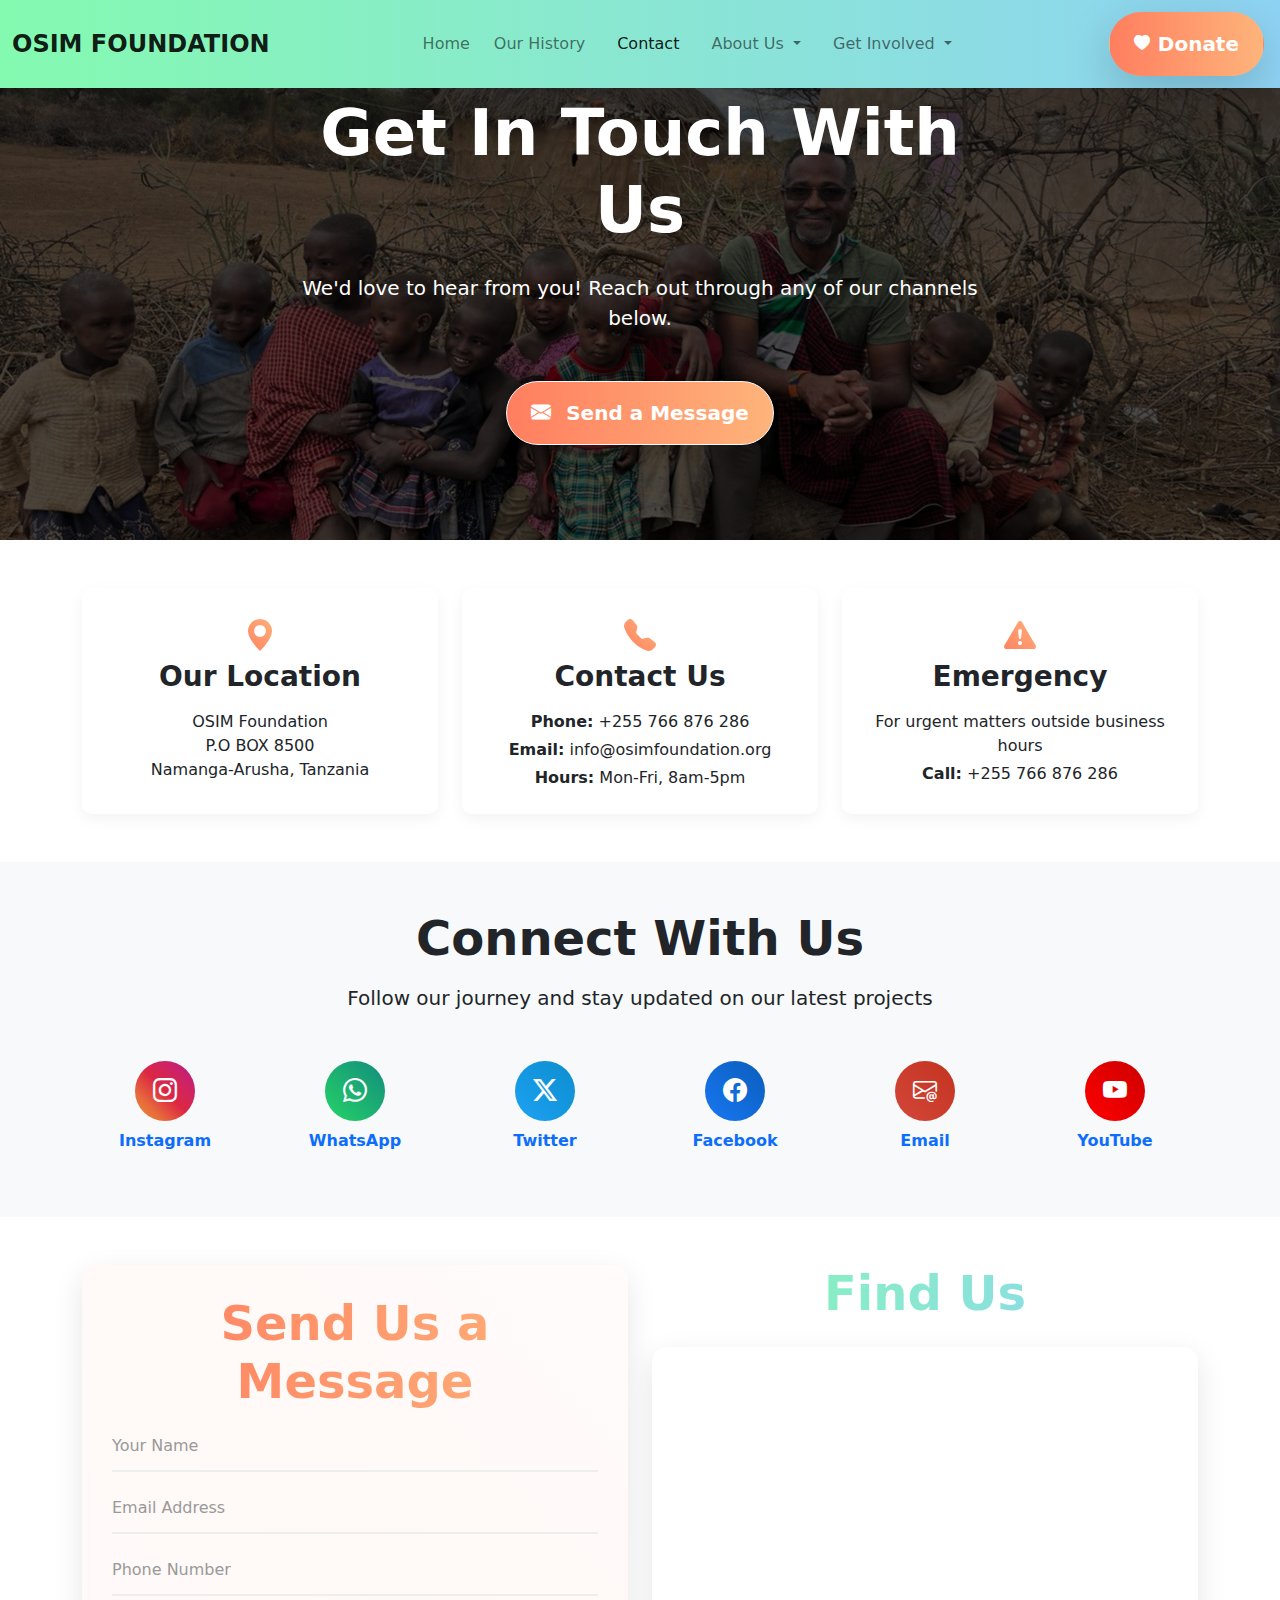
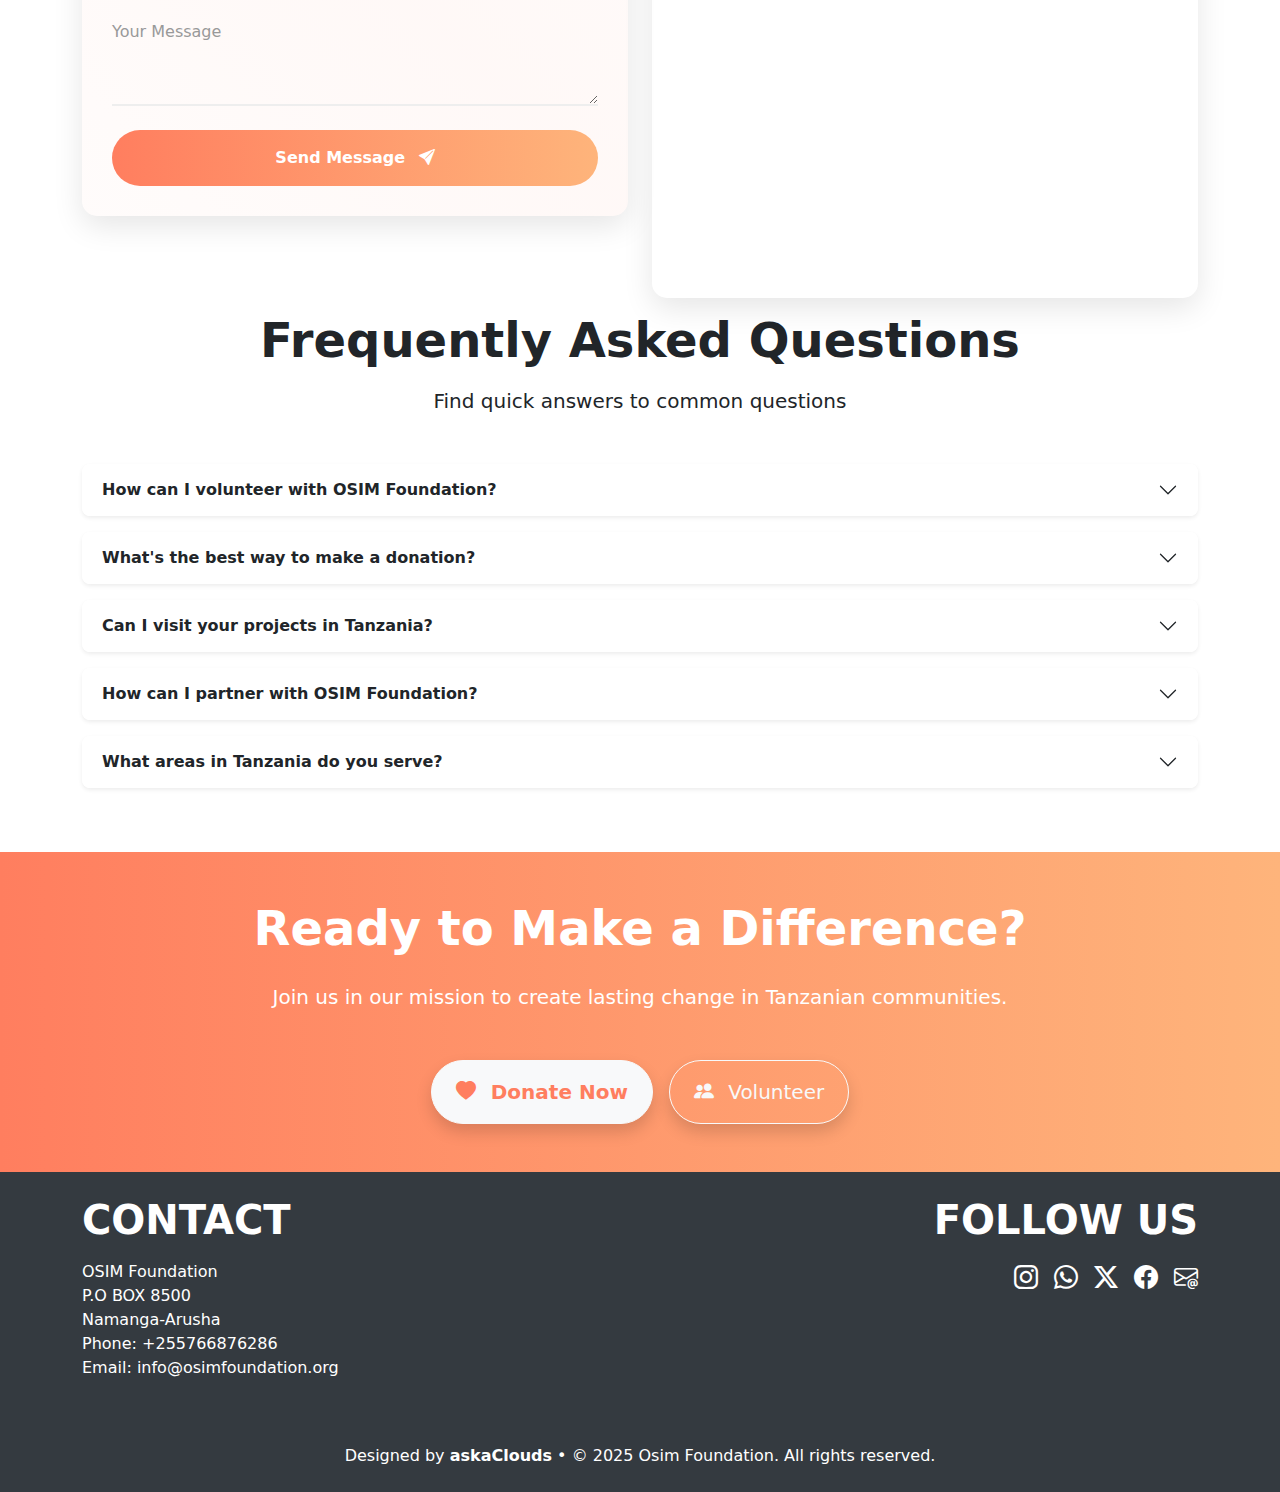
<file: src/html/contact.html>
<!DOCTYPE html>
<html lang="en">
<head>
    <meta charset="UTF-8">
    <meta http-equiv="X-UA-Compatible" content="IE=edge">
    <meta name="viewport" content="width=device-width, initial-scale=1.0">
    <title>Contact OSIM Foundation</title>
    <link rel="stylesheet" href="/src/css/bootstrap.min.css">
    <link rel="stylesheet" href="/src/css/style.css">
    <link rel="stylesheet" href="../../assets/icons/bootstrap-icons.min.css">
    <style>
        .contact-hero {
            background: linear-gradient(rgba(0, 0, 0, 0.7), rgba(0, 0, 0, 0.7)), url('../../assets/images/melfard.jpg');
            background-size: cover;
            background-position: center;
            height: 60vh;
            display: flex;
            align-items: center;
            justify-content: center;
            text-align: center;
            color: white;
            position: relative;
            overflow: hidden;
        }
        
        .contact-hero::before {
            content: '';
            position: absolute;
            top: 0;
            left: 0;
            width: 100%;
            height: 100%;
            background: linear-gradient(45deg, rgba(255,126,95,0.3), rgba(254,180,123,0.3), rgba(132,250,176,0.3), rgba(143,211,244,0.3));
            background-size: 400% 400%;
            animation: gradientBG 15s ease infinite;
            z-index: -1;
        }
        
        @keyframes gradientBG {
            0% { background-position: 0% 50%; }
            50% { background-position: 100% 50%; }
            100% { background-position: 0% 50%; }
        }
        
        .contact-card {
            transition: transform 0.3s ease, box-shadow 0.3s ease;
            border: none;
            border-radius: 15px;
            overflow: hidden;
            position: relative;
            z-index: 1;
        }
        
        .contact-card:hover {
            transform: translateY(-10px);
            box-shadow: 0 15px 30px rgba(0,0,0,0.1);
        }
        
        .contact-card::before {
            content: '';
            position: absolute;
            top: 0;
            left: 0;
            width: 100%;
            height: 100%;
            background: linear-gradient(45deg, transparent, rgba(255,255,255,0.3), transparent);
            transform: translateX(-100%);
            transition: transform 0.6s ease;
            z-index: -1;
        }
        
        .contact-card:hover::before {
            transform: translateX(100%);
        }
        
        .social-icon {
            width: 60px;
            height: 60px;
            border-radius: 50%;
            display: flex;
            align-items: center;
            justify-content: center;
            font-size: 24px;
            color: white;
            transition: all 0.3s ease;
            margin: 0 auto;
        }
        
        .social-icon:hover {
            transform: scale(1.1) rotate(10deg);
            box-shadow: 0 5px 15px rgba(0,0,0,0.2);
        }
        
        .contact-form {
            background: white;
            border-radius: 15px;
            box-shadow: 0 10px 30px rgba(0,0,0,0.1);
            padding: 30px;
            position: relative;
            overflow: hidden;
        }
        
        .contact-form::after {
            content: '';
            position: absolute;
            top: -50%;
            left: -50%;
            width: 200%;
            height: 200%;
            background: linear-gradient(45deg, transparent, rgba(255,126,95,0.05), transparent);
            animation: rotate 20s linear infinite;
            z-index: 0;
        }
        
        @keyframes rotate {
            0% { transform: rotate(0deg); }
            100% { transform: rotate(360deg); }
        }
        
        .form-control {
            border: none;
            border-bottom: 2px solid #eee;
            border-radius: 0;
            padding-left: 0;
            padding-right: 0;
            background: transparent;
            position: relative;
            z-index: 1;
        }
        
        .form-control:focus {
            box-shadow: none;
            border-bottom-color: #ff7e5f;
        }
        
        .floating-label {
            position: relative;
            margin-bottom: 30px;
        }
        
        .floating-label label {
            position: absolute;
            top: 0;
            left: 0;
            transition: all 0.3s ease;
            pointer-events: none;
            color: #999;
        }
        
        .floating-label .form-control:focus + label,
        .floating-label .form-control:not(:placeholder-shown) + label {
            top: -20px;
            font-size: 12px;
            color: #ff7e5f;
        }
        
        .map-container {
            border-radius: 15px;
            overflow: hidden;
            box-shadow: 0 10px 30px rgba(0,0,0,0.1);
            position: relative;
        }
        
        .map-container iframe {
            width: 100%;
            height: 100%;
            min-height: 300px;
            border: none;
        }
        
        .contact-info-item {
            padding: 20px;
            border-radius: 10px;
            transition: all 0.3s ease;
            background: rgba(255,255,255,0.9);
            box-shadow: 0 5px 15px rgba(0,0,0,0.05);
            height: 100%;
        }
        
        .contact-info-item:hover {
            transform: translateY(-5px);
            box-shadow: 0 10px 25px rgba(0,0,0,0.1);
        }
        
        .contact-info-item i {
            font-size: 2rem;
            margin-bottom: 15px;
            background: linear-gradient(45deg, #ff7e5f, #feb47b);
            -webkit-background-clip: text;
            -webkit-text-fill-color: transparent;
        }
        
        .pulse-animation {
            animation: pulse 2s infinite;
        }
        
        @keyframes pulse {
            0% { transform: scale(1); }
            50% { transform: scale(1.05); }
            100% { transform: scale(1); }
        }
    </style>
</head>
<body>
    <!--navbar-->
    <nav class="navbar navbar-expand-lg fixed-top">
        <div class="container-fluid navs">
            <!-- Logo -->
            <a class="navbar-brand osimname fw-bolder fs-4" href="index.html">OSIM FOUNDATION</a>
    
            <!-- Toggler Button -->
            <button class="navbar-toggler shadow-none border-0" type="button" data-bs-toggle="offcanvas" data-bs-target="#offcanvasNavbar" aria-controls="offcanvasNavbar" aria-label="Toggle navigation">
                <span class="navbar-toggler-icon"></span>
            </button>
    
            <!-- Sidebar/Offcanvas -->
            <div class="sidebar offcanvas offcanvas-start" tabindex="-1" id="offcanvasNavbar" aria-labelledby="offcanvasNavbarLabel">
                <div class="offcanvas-header">
                    <h5 class="offcanvas-title text-uppercase" id="offcanvasNavbarLabel">OSIM FOUNDATION</h5>
                    <button type="button" class="btn-close" data-bs-dismiss="offcanvas" aria-label="Close"></button>
                </div>
    
                <div class="offcanvas-body d-flex flex-column flex-lg-row p-4 p-lg-1">
                    <!-- Navigation Links -->
                    <ul class="navbar-nav justify-content-center align-items-center fs-6 flex-grow-1 pe-3">
                        <li class="nav-item">
                            <a class="nav-link" aria-current="page" href="index.html">Home</a>
                        </li>
                        <li class="nav-item mx-2">
                            <a class="nav-link" href="/src/html/history.html">Our History</a>
                        </li>
                        <li class="nav-item mx-2">
                            <a class="nav-link active" href="contact.html">Contact</a>
                        </li>
                        <li class="nav-item dropdown mx-2">
                            <a class="nav-link dropdown-toggle" href="#" role="button" id="aboutUsDropdown" data-bs-toggle="dropdown" aria-expanded="false">
                                About Us
                            </a>
                            <ul class="dropdown-menu" aria-labelledby="aboutUsDropdown">
                                <li><a class="dropdown-item" href="/src/html/ourTeam.html">Our Team</a></li>
                                <li><a class="dropdown-item" href="/src/html/project.html">Our Work</a></li>
                            </ul>
                        </li>
                        <li class="nav-item dropdown mx-2">
                            <a class="nav-link dropdown-toggle" href="#" role="button" id="getInvolvedDropdown" data-bs-toggle="dropdown" aria-expanded="false">
                                Get Involved
                            </a>
                            <ul class="dropdown-menu" aria-labelledby="getInvolvedDropdown">
                                <li><a class="dropdown-item" href="/src/html/volunteer.html">Volunteer</a></li>
                                <li><a class="dropdown-item"href="/src/html/visit.html">Make a Visit</a></li>
                                <li><a class="dropdown-item" href="/src/html/tourism.html">Tour With Us</a></li>
                            </ul>
                        </li>
                    </ul>
    
                    <!-- Call-to-Action Button -->
                    <a href="/src/html/donation.html" class="btn heroButton btn-lg d-flex align-items-center gap-2 px-4 py-3 rounded-pill shadow-lg" role="button" style="background: linear-gradient(90deg, #ff7e5f, #feb47b);">
                        <i class="bi bi-heart-fill text-white fs-6 me-6"></i>
                        <span class="herodonation text-white fw-bold">Donate</span>
                    </a>
                </div>
            </div>
        </div>
    </nav>

    <!-- Hero Section -->
    <section class="contact-hero">
        <div class="container">
            <div class="row justify-content-center">
                <div class="col-lg-8">
                    <h1 class="display-3 fw-bold mb-4">Get In Touch With Us</h1>
                    <p class="lead mb-5">We'd love to hear from you! Reach out through any of our channels below.</p>
                    <a href="#contact-form" class="btn btn-light btn-lg px-4 py-3 rounded-pill shadow pulse-animation" style="background: linear-gradient(90deg, #ff7e5f, #feb47b); color: white; font-weight: bold;">
                        <i class="bi bi-envelope-fill me-2"></i> Send a Message
                    </a>
                </div>
            </div>
        </div>
    </section>

    <!-- Contact Information -->
    <section class="py-5">
        <div class="container">
            <div class="row g-4">
                <!-- Address -->
                <div class="col-md-4">
                    <div class="contact-card contact-info-item text-center p-4 h-100">
                        <i class="bi bi-geo-alt-fill"></i>
                        <h3 class="fw-bold mb-3">Our Location</h3>
                        <p class="mb-0">OSIM Foundation<br>
                        P.O BOX 8500<br>
                        Namanga-Arusha, Tanzania</p>
                    </div>
                </div>
                
                <!-- Contact Details -->
                <div class="col-md-4">
                    <div class="contact-card contact-info-item text-center p-4 h-100">
                        <i class="bi bi-telephone-fill"></i>
                        <h3 class="fw-bold mb-3">Contact Us</h3>
                        <p class="mb-1"><strong>Phone:</strong> +255 766 876 286</p>
                        <p class="mb-1"><strong>Email:</strong> info@osimfoundation.org</p>
                        <p class="mb-0"><strong>Hours:</strong> Mon-Fri, 8am-5pm</p>
                    </div>
                </div>
                
                <!-- Emergency Contact -->
                <div class="col-md-4">
                    <div class="contact-card contact-info-item text-center p-4 h-100">
                        <i class="bi bi-exclamation-triangle-fill"></i>
                        <h3 class="fw-bold mb-3">Emergency</h3>
                        <p class="mb-1">For urgent matters outside business hours</p>
                        <p class="mb-0"><strong>Call:</strong> +255 766 876 286</p>
                    </div>
                </div>
            </div>
        </div>
    </section>

    <!-- Social Media Section -->
    <section class="py-5 bg-light">
        <div class="container">
            <div class="text-center mb-5">
                <h2 class="display-5 fw-bold mb-3">Connect With Us</h2>
                <p class="lead">Follow our journey and stay updated on our latest projects</p>
            </div>
            
            <div class="row g-4 justify-content-center">
                <!-- Instagram -->
                <div class="col-6 col-sm-4 col-md-2">
                    <a href="https://www.instagram.com/askatechforge" class="text-decoration-none">
                        <div class="social-icon" style="background: linear-gradient(45deg, #f09433, #e6683c, #dc2743, #cc2366, #bc1888);">
                            <i class="bi bi-instagram"></i>
                        </div>
                        <p class="text-center mt-2 fw-bold">Instagram</p>
                    </a>
                </div>
                
                <!-- WhatsApp -->
                <div class="col-6 col-sm-4 col-md-2">
                    <a href="https://wa.me/+255766876286" class="text-decoration-none">
                        <div class="social-icon" style="background: linear-gradient(45deg, #25D366, #128C7E);">
                            <i class="bi bi-whatsapp"></i>
                        </div>
                        <p class="text-center mt-2 fw-bold">WhatsApp</p>
                    </a>
                </div>
                
                <!-- Twitter -->
                <div class="col-6 col-sm-4 col-md-2">
                    <a href="https://twitter.com/AskaIsDon1" class="text-decoration-none">
                        <div class="social-icon" style="background: linear-gradient(45deg, #1DA1F2, #0d8ecf);">
                            <i class="bi bi-twitter-x"></i>
                        </div>
                        <p class="text-center mt-2 fw-bold">Twitter</p>
                    </a>
                </div>
                
                <!-- Facebook -->
                <div class="col-6 col-sm-4 col-md-2">
                    <a href="https://facebook.com/OsimFoundation" class="text-decoration-none">
                        <div class="social-icon" style="background: linear-gradient(45deg, #1877F2, #0a5dbb);">
                            <i class="bi bi-facebook"></i>
                        </div>
                        <p class="text-center mt-2 fw-bold">Facebook</p>
                    </a>
                </div>
                
                <!-- Email -->
                <div class="col-6 col-sm-4 col-md-2">
                    <a href="mailto:askaisdon@gmail.com" class="text-decoration-none">
                        <div class="social-icon" style="background: linear-gradient(45deg, #D44638, #c23321);">
                            <i class="bi bi-envelope-at"></i>
                        </div>
                        <p class="text-center mt-2 fw-bold">Email</p>
                    </a>
                </div>
                
                <!-- YouTube -->
                <div class="col-6 col-sm-4 col-md-2">
                    <a href="#" class="text-decoration-none">
                        <div class="social-icon" style="background: linear-gradient(45deg, #FF0000, #cc0000);">
                            <i class="bi bi-youtube"></i>
                        </div>
                        <p class="text-center mt-2 fw-bold">YouTube</p>
                    </a>
                </div>
            </div>
        </div>
    </section>

    <!-- Contact Form and Map -->
    <section class="py-5" id="contact-form">
        <div class="container">
            <div class="row g-4">
                <!-- Contact Form -->
                <div class="col-lg-6">
                    <div class="contact-form">
                        <div class="position-relative" style="z-index: 1;">
                            <h2 class="display-5 fw-bold mb-4 text-center" style="background: linear-gradient(90deg, #ff7e5f, #feb47b); -webkit-background-clip: text; -webkit-text-fill-color: transparent;">
                                Send Us a Message
                            </h2>
                            <form>
                                <div class="floating-label mb-4">
                                    <input type="text" class="form-control" id="name" placeholder=" ">
                                    <label for="name">Your Name</label>
                                </div>
                                <div class="floating-label mb-4">
                                    <input type="email" class="form-control" id="email" placeholder=" ">
                                    <label for="email">Email Address</label>
                                </div>
                                <div class="floating-label mb-4">
                                    <input type="tel" class="form-control" id="phone" placeholder=" ">
                                    <label for="phone">Phone Number</label>
                                </div>
                                <div class="floating-label mb-4">
                                    <textarea class="form-control" id="message" rows="3" placeholder=" "></textarea>
                                    <label for="message">Your Message</label>
                                </div>
                                <button type="submit" class="btn btn-primary w-100 py-3 rounded-pill fw-bold" style="background: linear-gradient(90deg, #ff7e5f, #feb47b); border: none;">
                                    Send Message <i class="bi bi-send-fill ms-2"></i>
                                </button>
                            </form>
                        </div>
                    </div>
                </div>
                
                <!-- Map -->
                <div class="col-lg-6">
                    <div class="h-100">
                        <h2 class="display-5 fw-bold mb-4 text-center" style="background: linear-gradient(90deg, #84fab0, #8fd3f4); -webkit-background-clip: text; -webkit-text-fill-color: transparent;">
                            Find Us
                        </h2>
                        <div class="map-container h-100">
                            <iframe 
                                src="https://www.google.com/maps/embed?pb=!1m18!1m12!1m3!1d10974448.97276747!2d29.20718355625!3d-6.36902875!2m3!1f0!2f0!3f0!3m2!1i1024!2i768!4f13.1!3m3!1m2!1s0x185b5c49e366894f%3A0x41d6b0c29558550!2sTanzania!5e0!3m2!1sen!2sus!4v1696524779882!5m2!1sen!2sus&zoom=6" 
                                allowfullscreen="" loading="lazy">
                            </iframe>
                        </div>
                    </div>
                </div>
            </div>
        </div>
    </section>

    <!-- Team Contact -->
 

    <!-- FAQ Section -->
    <section class="py-5">
        <div class="container">
            <div class="text-center mb-5">
                <h2 class="display-5 fw-bold mb-3">Frequently Asked Questions</h2>
                <p class="lead">Find quick answers to common questions</p>
            </div>
            
            <div class="accordion" id="faqAccordion">
                <!-- FAQ Item 1 -->
                <div class="accordion-item border-0 mb-3 shadow-sm rounded-3 overflow-hidden">
                    <h2 class="accordion-header" id="headingOne">
                        <button class="accordion-button collapsed fw-bold" type="button" data-bs-toggle="collapse" data-bs-target="#collapseOne" aria-expanded="false" aria-controls="collapseOne">
                            How can I volunteer with OSIM Foundation?
                        </button>
                    </h2>
                    <div id="collapseOne" class="accordion-collapse collapse" aria-labelledby="headingOne" data-bs-parent="#faqAccordion">
                        <div class="accordion-body">
                            We're always looking for passionate volunteers! You can apply through our volunteer page or contact our Volunteer Coordinator directly. We have opportunities in healthcare, education, community development, and more.
                        </div>
                    </div>
                </div>
                
                <!-- FAQ Item 2 -->
                <div class="accordion-item border-0 mb-3 shadow-sm rounded-3 overflow-hidden">
                    <h2 class="accordion-header" id="headingTwo">
                        <button class="accordion-button collapsed fw-bold" type="button" data-bs-toggle="collapse" data-bs-target="#collapseTwo" aria-expanded="false" aria-controls="collapseTwo">
                            What's the best way to make a donation?
                        </button>
                    </h2>
                    <div id="collapseTwo" class="accordion-collapse collapse" aria-labelledby="headingTwo" data-bs-parent="#faqAccordion">
                        <div class="accordion-body">
                            You can make a secure donation through our website's donation page. We accept various payment methods including credit cards, mobile payments, and bank transfers. All donations are tax-deductible.
                        </div>
                    </div>
                </div>
                
                <!-- FAQ Item 3 -->
                <div class="accordion-item border-0 mb-3 shadow-sm rounded-3 overflow-hidden">
                    <h2 class="accordion-header" id="headingThree">
                        <button class="accordion-button collapsed fw-bold" type="button" data-bs-toggle="collapse" data-bs-target="#collapseThree" aria-expanded="false" aria-controls="collapseThree">
                            Can I visit your projects in Tanzania?
                        </button>
                    </h2>
                    <div id="collapseThree" class="accordion-collapse collapse" aria-labelledby="headingThree" data-bs-parent="#faqAccordion">
                        <div class="accordion-body">
                            Absolutely! We welcome visitors to see our work firsthand. Please check our "Make a Visit" page for more information on scheduling a visit. We recommend planning at least 2 months in advance.
                        </div>
                    </div>
                </div>
                
                <!-- FAQ Item 4 -->
                <div class="accordion-item border-0 mb-3 shadow-sm rounded-3 overflow-hidden">
                    <h2 class="accordion-header" id="headingFour">
                        <button class="accordion-button collapsed fw-bold" type="button" data-bs-toggle="collapse" data-bs-target="#collapseFour" aria-expanded="false" aria-controls="collapseFour">
                            How can I partner with OSIM Foundation?
                        </button>
                    </h2>
                    <div id="collapseFour" class="accordion-collapse collapse" aria-labelledby="headingFour" data-bs-parent="#faqAccordion">
                        <div class="accordion-body">
                            We're open to partnerships with organizations, businesses, and individuals who share our vision. Please contact our Executive Director to discuss potential collaboration opportunities.
                        </div>
                    </div>
                </div>
                
                <!-- FAQ Item 5 -->
                <div class="accordion-item border-0 mb-3 shadow-sm rounded-3 overflow-hidden">
                    <h2 class="accordion-header" id="headingFive">
                        <button class="accordion-button collapsed fw-bold" type="button" data-bs-toggle="collapse" data-bs-target="#collapseFive" aria-expanded="false" aria-controls="collapseFive">
                            What areas in Tanzania do you serve?
                        </button>
                    </h2>
                    <div id="collapseFive" class="accordion-collapse collapse" aria-labelledby="headingFive" data-bs-parent="#faqAccordion">
                        <div class="accordion-body">
                            Our primary focus is on remote Maasai communities in Northern Tanzania, particularly in the Arusha region. However, we're expanding our reach to other underserved areas as resources allow.
                        </div>
                    </div>
                </div>
            </div>
        </div>
    </section>

    <!-- Call to Action -->
    <section class="py-5 bg-primary text-white" style="background: linear-gradient(90deg, #ff7e5f, #feb47b);">
        <div class="container text-center">
            <h2 class="display-5 fw-bold mb-4">Ready to Make a Difference?</h2>
            <p class="lead mb-5">Join us in our mission to create lasting change in Tanzanian communities.</p>
            <div class="d-flex justify-content-center gap-3">
                <a href="/src/html/donation.html" class="btn btn-light btn-lg px-4 py-3 rounded-pill shadow" style="color: #ff7e5f; font-weight: bold;">
                    <i class="bi bi-heart-fill me-2"></i> Donate Now
                </a>
                <a href="/src/html/volunteer.html" class="btn btn-outline-light btn-lg px-4 py-3 rounded-pill shadow">
                    <i class="bi bi-people-fill me-2"></i> Volunteer
                </a>
            </div>
        </div>
    </section>

    <!-- Footer -->
    <footer class="footer-section py-4" style="background-color: #343a40; color: white;">
        <div class="container">
            <div class="row gy-4">
                <!-- Contact Links -->
                <div class="col-sm-12 col-md-6 mb-4">
                    <h2 class="display-6 fw-bold text-uppercase text-center text-md-start mb-3">Contact</h2>
                    <address class="text-center text-md-start">
                        OSIM Foundation<br>
                        P.O BOX 8500<br>
                        Namanga-Arusha<br>
                        Phone: +255766876286<br>
                        Email: <a href="mailto:info@osimfoundation.org" class="text-decoration-none text-white">info@osimfoundation.org</a>
                    </address>
                </div>
    
                <!-- Social Media Icons -->
                <div class="col-sm-12 col-md-6 text-center text-md-end">
                    <h2 class="display-6 fw-bold text-uppercase mb-3">Follow Us</h2>
                    <div class="social-icons d-flex justify-content-center justify-content-md-end gap-3">
                        <a href="https://www.instagram.com/askatechforge" class="text-decoration-none text-white fs-4"><i class="bi bi-instagram"></i></a>
                        <a href="https://wa.me/+255766876286" class="text-decoration-none text-white fs-4"><i class="bi bi-whatsapp"></i></a>
                        <a href="https://twitter.com/AskaIsDon1" class="text-decoration-none text-white fs-4"><i class="bi bi-twitter-x"></i></a>
                        <a href="https://facebook.com/OsimFoundation" class="text-decoration-none text-white fs-4"><i class="bi bi-facebook"></i></a>
                        <a href="mailto:askaisdon@gmail.com" class="text-decoration-none text-white fs-4"><i class="bi bi-envelope-at"></i></a>
                    </div>
                </div>
            </div>
    
            <!-- Copyright Information -->
            <div class="text-center mt-4">
                <p class="mb-0">Designed by <strong>askaClouds</strong> &bull; &copy; 2025 Osim Foundation. All rights reserved.</p>
            </div>
        </div>
    </footer>

    <script src="https://code.jquery.com/jquery-3.6.0.min.js"></script>
    <script src="https://cdn.jsdelivr.net/npm/@popperjs/core@2.10.2/dist/umd/popper.min.js"></script>
    <script src="https://cdn.jsdelivr.net/npm/bootstrap@5.3.0/dist/js/bootstrap.min.js"></script>
    
    <script>
        // Animation for form labels
        document.querySelectorAll('.form-control').forEach(input => {
            input.addEventListener('focus', function() {
                this.nextElementSibling.classList.add('active');
            });
            
            input.addEventListener('blur', function() {
                if (this.value === '') {
                    this.nextElementSibling.classList.remove('active');
                }
            });
            
            // Initialize if there's already content
            if (input.value !== '') {
                input.nextElementSibling.classList.add('active');
            }
        });
        
        // Smooth scrolling for anchor links
        document.querySelectorAll('a[href^="#"]').forEach(anchor => {
            anchor.addEventListener('click', function (e) {
                e.preventDefault();
                
                document.querySelector(this.getAttribute('href')).scrollIntoView({
                    behavior: 'smooth'
                });
            });
        });
        
        // Animation for contact cards on scroll
        const observerOptions = {
            threshold: 0.1
        };
        
        const observer = new IntersectionObserver((entries) => {
            entries.forEach(entry => {
                if (entry.isIntersecting) {
                    entry.target.classList.add('animate__animated', 'animate__fadeInUp');
                    observer.unobserve(entry.target);
                }
            });
        }, observerOptions);
        
        document.querySelectorAll('.contact-card').forEach(card => {
            observer.observe(card);
        });
    </script>
</body>
</html>
</file>
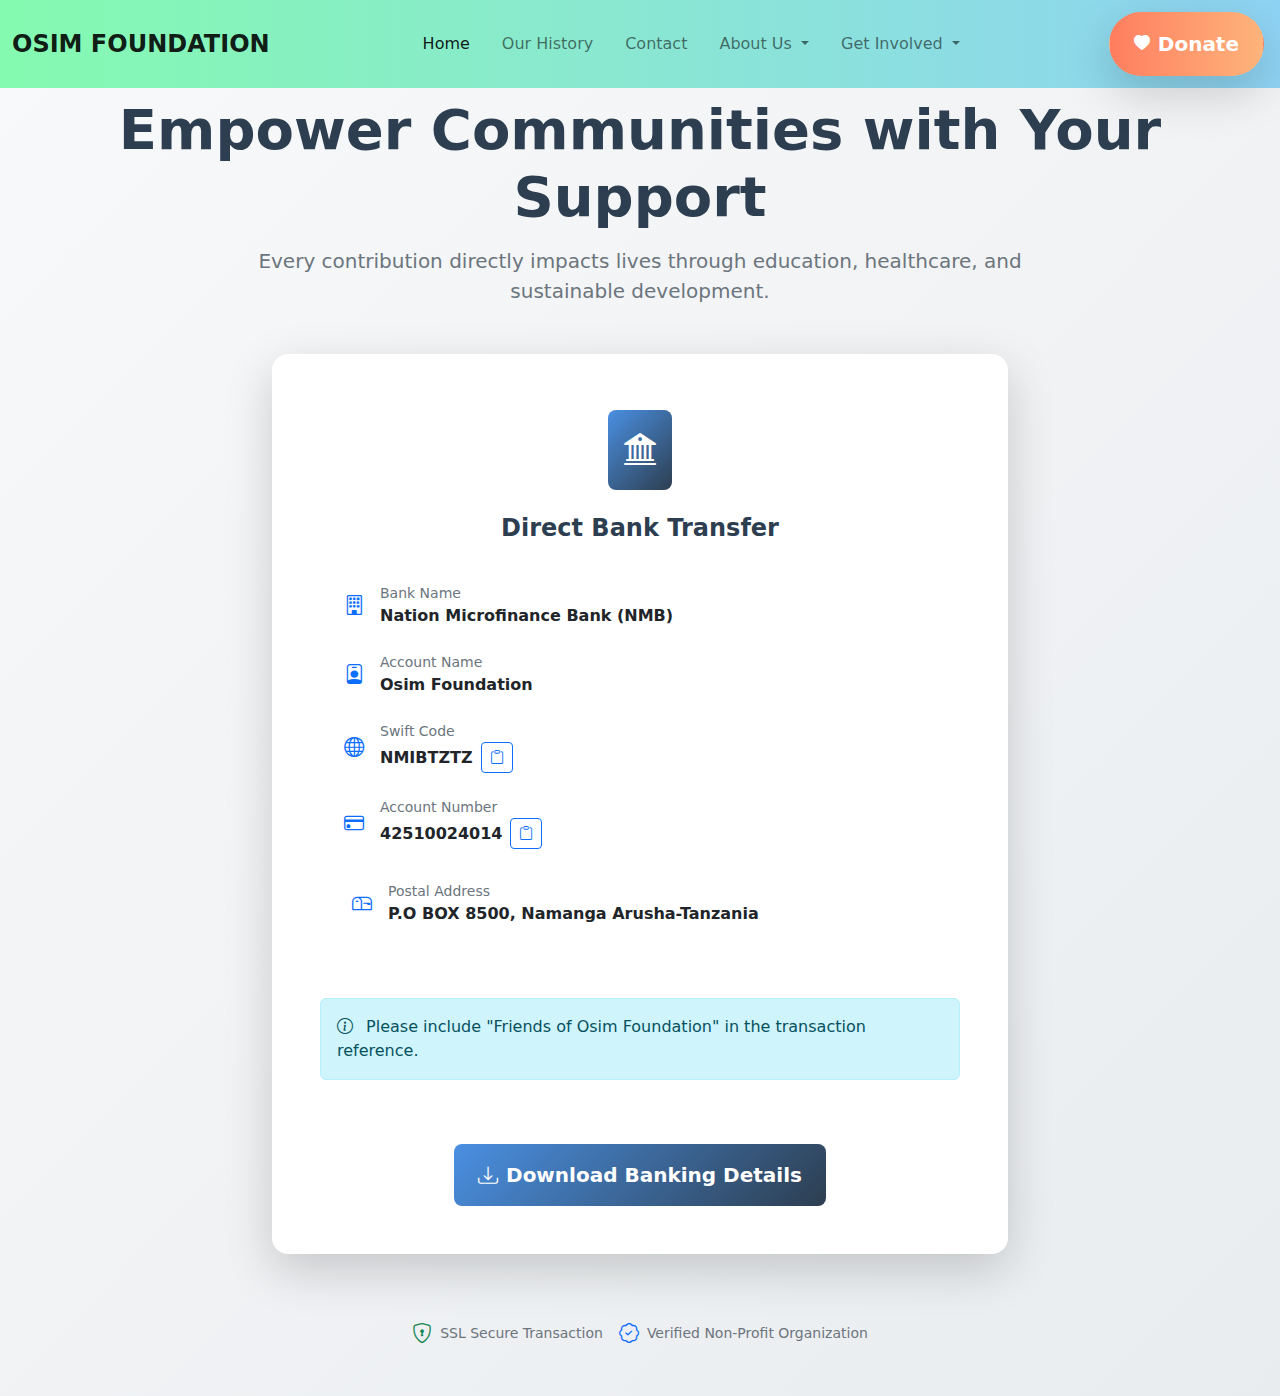
<file: src/html/donation.html>
<!DOCTYPE html>
<html lang="en">
<head>
    <meta charset="UTF-8">
    <meta name="viewport" content="width=device-width, initial-scale=1.0">
    <title>Donation</title>
    <!-- Include Bootstrap CSS -->
    <link rel="stylesheet" href="../css/bootstrap.min.css">
    <link rel="stylesheet" href="../css/style.css">
    <link rel="stylesheet" href="../../assets/icons/bootstrap-icons.min.css">
    <!-- Include Font Awesome for icons -->
    <link rel="stylesheet" href="https://cdnjs.cloudflare.com/ajax/libs/font-awesome/5.15.3/css/all.min.css">
    
</head>
<body>
    
    <nav class="navbar navbar-expand-lg fixed-top">
        <div class="container-fluid navs">
            <!-- Logo -->
            <a class="navbar-brand osimname fw-bolder fs-4" href="index.html">OSIM FOUNDATION</a>
    
            <!-- Toggler Button -->
            <button class="navbar-toggler shadow-none border-0" type="button" data-bs-toggle="offcanvas" data-bs-target="#offcanvasNavbar" aria-controls="offcanvasNavbar" aria-label="Toggle navigation">
                <span class="navbar-toggler-icon"></span>
            </button>
    
            <!-- Sidebar/Offcanvas -->
            <div class="sidebar offcanvas offcanvas-start" tabindex="-1" id="offcanvasNavbar" aria-labelledby="offcanvasNavbarLabel">
                <div class="offcanvas-header">
                    <h5 class="offcanvas-title text-uppercase" id="offcanvasNavbarLabel">OSIM FOUNDATION</h5>
                    <button type="button" class="btn-close" data-bs-dismiss="offcanvas" aria-label="Close"></button>
                </div>
    
                <div class="offcanvas-body d-flex flex-column flex-lg-row p-4 p-lg-1">
                    <!-- Navigation Links -->
                    <ul class="navbar-nav justify-content-center align-items-center fs-6 flex-grow-1 pe-3">
                        <li class="nav-item">
                            <a class="nav-link active mx-2" aria-current="page" href="index.html">Home</a>
                        </li>
                        <li class="nav-item mx-2">
                            <a class="nav-link" href="history.html">Our History</a>
                        </li>
                        <li class="nav-item mx-2">
                            <a class="nav-link scroll-to-contact" href=".downUs">Contact</a>
                        </li>
                        <li class="nav-item dropdown mx-2">
                            <a class="nav-link dropdown-toggle" href="#" role="button" id="aboutUsDropdown" data-bs-toggle="dropdown" aria-expanded="false">
                                About Us
                            </a>
                            <ul class="dropdown-menu" aria-labelledby="aboutUsDropdown">
                                <li><a class="dropdown-item" href="ourTeam.html">Our Team</a></li>
                                <li><a class="dropdown-item" href="project.html">Our Work</a></li>
                            </ul>
                        </li>
                        <li class="nav-item dropdown mx-2">
                            <a class="nav-link dropdown-toggle" href="#" role="button" id="getInvolvedDropdown" data-bs-toggle="dropdown" aria-expanded="false">
                                Get Involved
                            </a>
                            <ul class="dropdown-menu" aria-labelledby="getInvolvedDropdown">
                                <li><a class="dropdown-item" href="volunteer.html">Volunteer</a></li>
                                <li><a class="dropdown-item" href="visit.html">Make a Visit</a></li>
                                <li><a class="dropdown-item" href="tourism.html">Tour With Us</a></li>
                            </ul>
                        </li>
                    </ul>
    
                    <!-- Call-to-Action Button -->
                    <a href="donation.html" class="btn heroButton btn-lg d-flex align-items-center gap-2 px-4 py-3 rounded-pill shadow-lg" role="button" style="background: linear-gradient(90deg, #ff7e5f, #feb47b);">
                        <i class="bi bi-heart-fill text-white fs-6 me-6"></i>
                        <span class="herodonation text-white fw-bold">Donate</span>
                    </a>
                    
                </div>
            </div>
        </div>
    </nav>
        
    <section class="donation-section py-5" style="background: linear-gradient(135deg, #f8f9fa 0%, #e9ecef 100%);">
        <div class="container text-center">
            <!-- Section Title -->
            <div class="mb-5 mt-5">
                <h2 class="fw-bold display-4 mb-3" style="color: #2d3e50;">Empower Communities with Your Support</h2>
                <p class="lead text-secondary mb-0" style="max-width: 800px; margin: 0 auto;">
                    Every contribution directly impacts lives through education, healthcare, and sustainable development.
                </p>
            </div>
    
            <!-- Bank Transfer Card -->
            <div class="row justify-content-center">
                <div class="col-md-10 col-lg-8">
                    <div class="card shadow-lg rounded-4 border-0 p-4 p-md-5" 
                         style="background: white; transition: transform 0.3s ease;">
                        <div class="card-header bg-transparent border-0 pb-0">
                            <div class="icon-wrapper bg-primary-gradient rounded-3 p-3 d-inline-block">
                                <i class="bi bi-bank2 fs-2 text-white"></i>
                            </div>
                            <h3 class="mt-4 mb-3 fw-bold" style="color: #2d3e50; font-size: 1.5rem;">
                                Direct Bank Transfer
                            </h3>
                        </div>
    
                        <div class="card-body px-0 px-md-3">
                            <!-- Enhanced Bank Details with Copy Functionality -->
                            <div class="bank-details text-start">
                                <div class="detail-item d-flex align-items-center mb-2 p-2 rounded-3 hover-shadow">
                                    <i class="bi bi-building me-3 text-primary fs-5"></i>
                                    <div>
                                        <p class="mb-0 text-secondary small">Bank Name</p>
                                        <p class="mb-0 fw-semibold">Nation Microfinance Bank (NMB)</p>
                                    </div>
                                </div>
    
                                <div class="detail-item d-flex align-items-center mb-2 p-2 rounded-3 hover-shadow">
                                    <i class="bi bi-person-badge me-3 text-primary fs-5"></i>
                                    <div>
                                        <p class="mb-0 text-secondary small">Account Name</p>
                                        <p class="mb-0 fw-semibold">Osim Foundation</p>
                                    </div>
                                </div>
                                <div class="detail-item d-flex align-items-center mb-2 p-2 rounded-3 hover-shadow">
                                    <i class="bi bi-globe me-3 text-primary fs-5"></i>
                                    <div>
                                        <p class="mb-0 text-secondary small">Swift Code</p>
                                        <p class="mb-0 fw-semibold d-flex align-items-center gap-2">
                                            <span>NMIBTZTZ</span>
                                            <button class="btn btn-sm btn-outline-primary py-1 px-2 copy-btn">
                                                <i class="bi bi-clipboard"></i>
                                            </button>
                                        </p>
                                    </div>
                                </div>
    
    
                                <div class="detail-item d-flex align-items-center mb-2 p-2 rounded-3 hover-shadow">
                                    <i class="bi bi-credit-card me-3 text-primary fs-5"></i>
                                    <div>
                                        <p class="mb-0 text-secondary small">Account Number</p>
                                        <p class="mb-0 fw-semibold d-flex align-items-center gap-2">
                                            <span>42510024014</span>
                                            <button class="btn btn-sm btn-outline-primary py-1 px-2 copy-btn">
                                                <i class="bi bi-clipboard"></i>
                                            </button>
                                        </p>
                                    </div>
                                </div>
                                <!-- Postal Address -->
                            <div class="detail-item d-flex align-items-center mb-3 p-3 rounded-3 hover-shadow">
                                <i class="bi bi-mailbox me-3 text-primary fs-5"></i>
                                <div>
                                    <p class="mb-0 text-secondary small">Postal Address</p>
                                    <p class="mb-0 fw-semibold">P.O BOX 8500, Namanga Arusha-Tanzania</p>
                                </div>
                            </div>
                        </div>

    
                                <!-- Repeat similar structure for other details -->
                            </div>
    
                            <!-- Additional Information -->
                            <div class="alert alert-info mt-4 text-start">
                                <i class="bi bi-info-circle me-2"></i>
                                Please include "Friends of Osim Foundation" in the transaction reference.
                            </div>
    
                            <!-- Enhanced CTA Buttons -->
                            <div class="d-flex flex-column flex-md-row gap-3 justify-content-center mt-5">
                                <a href="bank-details.pdf" 
                                   class="btn btn-primary btn-lg px-4 py-3 rounded-3 fw-semibold d-flex align-items-center justify-content-center gap-2"
                                   style="background: linear-gradient(135deg, #4a90e2 0%, #2d3e50 100%); border: none;"
                                   download>
                                    <i class="bi bi-download fs-5"></i>
                                    Download Banking Details
                                </a>
                                
                                
                            </div>
                        </div>
                    </div>
                </div>
            </div>
    
            <!-- Security Badges -->
            <div class="row mt-5 g-3 justify-content-center">
                <div class="col-auto">
                    <div class="d-flex align-items-center gap-2 text-muted">
                        <i class="bi bi-shield-lock fs-5 text-success"></i>
                        <span class="small">SSL Secure Transaction</span>
                    </div>
                </div>
                <div class="col-auto">
                    <div class="d-flex align-items-center gap-2 text-muted">
                        <i class="bi bi-patch-check fs-5 text-primary"></i>
                        <span class="small">Verified Non-Profit Organization</span>
                    </div>
                </div>
            </div>
        </div>
    </section>
   
        <script>
  document.querySelectorAll('.copy-btn').forEach(button => {
            button.addEventListener('click', (e) => {
                const text = e.target.closest('.detail-item').querySelector('span').innerText;
                navigator.clipboard.writeText(text);
                button.innerHTML = '<i class="bi bi-check2"></i>';
                setTimeout(() => {
                    button.innerHTML = '<i class="bi bi-clipboard"></i>';
                }, 2000);
            });
        });
        </script>
            
      
    <!-- Include Bootstrap JS (optional, for certain features like modal) -->
    <script src="https://code.jquery.com/jquery-3.6.0.min.js"></script>
    <script src="https://cdn.jsdelivr.net/npm/@popperjs/core@2.10.2/dist/umd/popper.min.js"></script>
    <script src="https://cdn.jsdelivr.net/npm/bootstrap@5.3.0/dist/js/bootstrap.min.js"></script>
   
</body>
</html>
</file>
<file: src/css/style.css>
/*index.html

*/   
.navbar{
    background: linear-gradient(90deg, #84fab0, #8fd3f4);
}
/* Ensure the hero section always fills the viewport height */
.hero-section {
    height: 100vh;
    overflow: hidden; /* Prevents any overflow issues */
  }
  
  /* Make the background image cover the entire container */
  .hero-section img {
    height: 100%;
    width: 100%;
    object-fit: cover;
  }
  
/* Hover Effects */
.heroButton:hover {
    transform: translateY(-5px); /* Slightly lift the button on hover */
    box-shadow: 0 10px 20px rgba(0, 0, 0, 0.2); /* Enhanced shadow on hover */
    transition: all 0.3s ease; /* Smooth transition */
}

/* Icon Animation */
.heroButton i {
    transition: transform 0.3s ease;
}

.heroButton:hover i {
    transform: scale(1.2); /* Enlarge the icon slightly on hover */
}
/* Hover Effect for Donate Button */
.donate-btn:hover {
    transform: translateY(-5px); /* Slightly lift the button on hover */
    box-shadow: 0 10px 20px rgba(0, 0, 0, 0.2); /* Enhanced shadow on hover */
    transition: all 0.3s ease; /* Smooth transition */
}

/* Responsive Adjustments */
@media (max-width: 768px) {
    .card p {
        font-size: 1rem; /* Reduce font size for smaller screens */
    }
    .donate-btn {
        font-size: 0.9rem; /* Adjust button font size for smaller screens */
    }
}
/* Hover Effect for Buttons */
.mission-vision-section .btn:hover {
    transform: translateY(-5px); /* Slightly lift the button on hover */
    box-shadow: 0 10px 20px rgba(0, 0, 0, 0.2); /* Enhanced shadow on hover */
    transition: all 0.3s ease; /* Smooth transition */
}

/* Responsive Adjustments */
@media (max-width: 768px) {
    .mission-vision-section .card p {
        font-size: 1rem; /* Reduce font size for smaller screens */
    }
    .mission-vision-section .btn {
        font-size: 0.9rem; /* Adjust button font size for smaller screens */
    }
}
/* Hover Effect for Carousel Controls */
.carousel-control-prev-icon,
.carousel-control-next-icon {
    transition: transform 0.3s ease;
}

.carousel-control-prev:hover .carousel-control-prev-icon,
.carousel-control-next:hover .carousel-control-next-icon {
    transform: scale(1.2); /* Enlarge the icon slightly on hover */
}

/* Responsive Adjustments */
@media (max-width: 768px) {
    .carousel-caption {
        bottom: 10px; /* Adjust caption position for smaller screens */
    }
}
/* Hover Effect for Impact Cards */
.impact-card:hover {
    transform: translateY(-10px); /* Slightly lift the card on hover */
    box-shadow: 0 15px 30px rgba(0, 0, 0, 0.2); /* Enhanced shadow on hover */
    transition: all 0.3s ease; /* Smooth transition */
}

/* Responsive Adjustments */
@media (max-width: 768px) {
    .impact-section h2 {
        font-size: 2rem; /* Reduce font size for smaller screens */
    }
    .impact-card p {
        font-size: 0.9rem; /* Adjust paragraph font size for smaller screens */
    }
}

/*donation page 

*/
.hover-shadow:hover {
    box-shadow: 0 0.5rem 1rem rgba(0,0,0,0.05);
    transform: translateY(-2px);
}

.bg-primary-gradient {
    background: linear-gradient(135deg, #4a90e2 0%, #2d3e50 100%);
}

.copy-btn {
    transition: all 0.2s ease;
}

.copy-btn:hover {
    background: #4a90e2;
    color: white;
}

/*history

*/

/* team*/
/* Hover Effect for Cards */
.team-section .card:hover {
    transform: translateY(-10px);
    box-shadow: 0 15px 30px rgba(0, 0, 0, 0.1);
}

/* Responsive Adjustments */
@media (max-width: 768px) {
    .team-section h1 {
        font-size: 2rem;
    }
    .team-section p {
        font-size: 1rem;
    }
}
/*projects */
/* Hover Effect for Content Sections */
.projects-section .rounded-3:hover {
    transform: translateY(-10px);
    box-shadow: 0 15px 30px rgba(0, 0, 0, 0.1);
    transition: all 0.3s ease;
}

/* Responsive Adjustments */
@media (max-width: 768px) {
    .projects-section h1 {
        font-size: 2rem;
    }
    .projects-section p {
        font-size: 1rem;
    }
    .projects-section img {
        height: auto;
    }
}


/* Hover Effect for Read More Button */
.read-more:hover {
    text-decoration: none;
}

/* Responsive Adjustments */
@media (max-width: 768px) {
    .news-section h1 {
        font-size: 2rem;
    }
    .news-section p {
        font-size: 1rem;
    }
}
</file>
